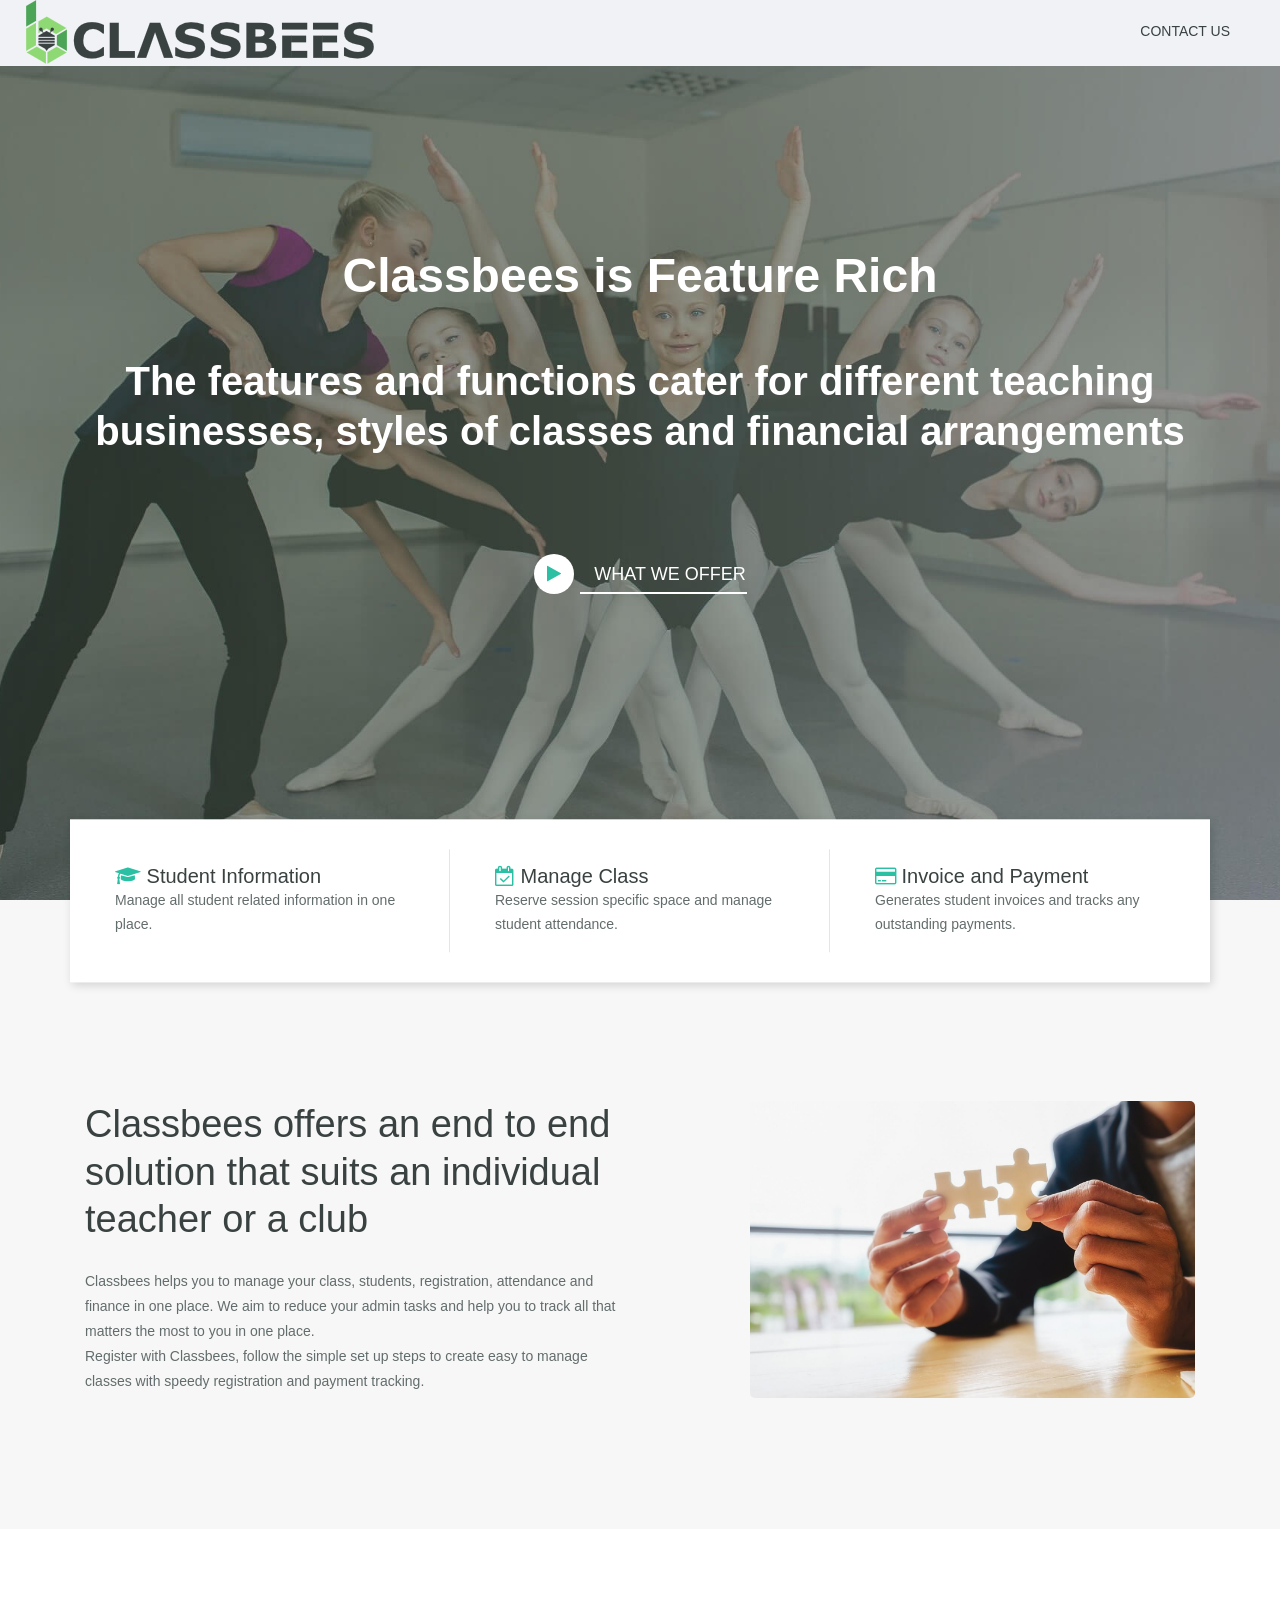
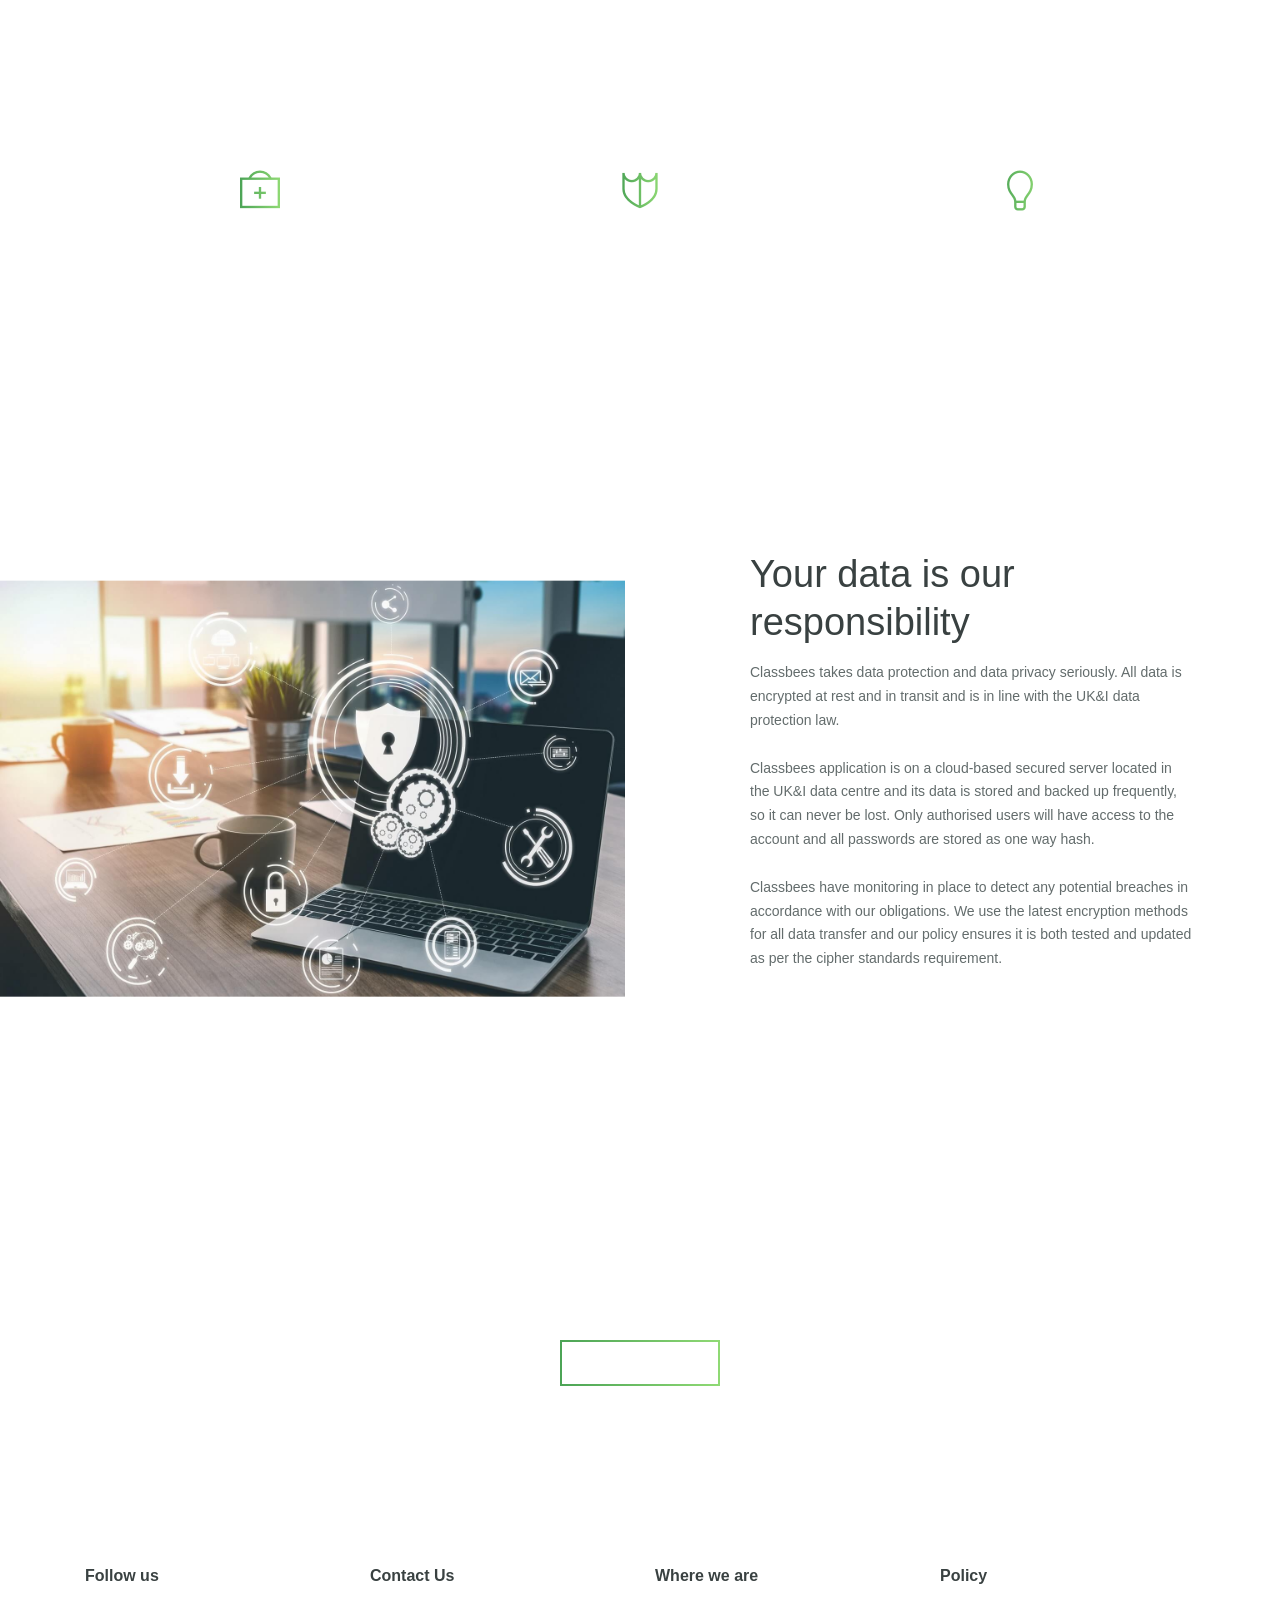
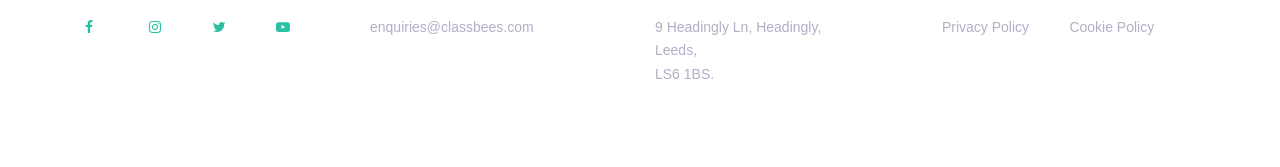
<file: index.html>
<!DOCTYPE html>
<html lang="en">

<head>
    <meta charset="UTF-8">
    <meta name="description" content="Classbees simplifies your class admin through focussing on repetitive and time consuming activities">
    <meta http-equiv="X-UA-Compatible" content="IE=edge">
    <meta name="viewport" content="width=device-width, initial-scale=1">
    <!-- The above 4 meta tags *must* come first in the head; any other head content must come *after* these tags -->

    <!-- Title -->
    <title>Classbees</title>

    <!-- Favicon -->
    <link rel="icon" href="img/core-img/favicon.ico">

    <!-- Open graph -->
    <meta property="og:title" content="Classbees">
    <meta property="og:url" content="https://www.classbees.com/" />
    <meta property="og:description" content="Classbees simplifies your class admin through focussing on repetitive and time consuming activities">
    <meta property="og:image" content="https://www.classbees.com/img/logo-alt.png">
    <meta property="og:type" content="website" />
    <meta property="og:locale" content="en_GB" />
    <meta name="twitter:card" content="summary" />
    <meta name="twitter:site" content="@classbees" />
    <meta name="twitter:title" content="Classbees">
    <meta name="twitter:description" content="Classbees is easy, feature rich, class/ club focussed and value for money.">
    <meta name="twitter:image" content="https://twitter.com/classbees/photo">   
    <meta property="fb:app_id" content="229874472315762">
    <meta name="facebook-domain-verification" content="6pvw25pmgqclvf14ustt5j292i4la3" />   

    <!-- Core Stylesheet -->
    <link href="style.css" rel="stylesheet">

    <!-- Responsive CSS -->
    <link href="css/responsive/responsive.css" rel="stylesheet">
    
    <!-- Contact Form -->
    <link rel="stylesheet" type="text/css" href="ContactFrom_v17/fonts/Linearicons-Free-v1.0.0/icon-font.min.css">
    <link rel="stylesheet" type="text/css" href="ContactFrom_v17/css/util.css">
	<link rel="stylesheet" type="text/css" href="ContactFrom_v17/css/main.css">
        
    <!-- Modal Stylesheet -->
    <link href="css/others/modal.css" rel="stylesheet">
    <link href="css/others/privacymodal.css" rel="stylesheet">
    
    <!-- CookieConsent Stylesheet -->
    <link href="css/others/cookieconsent.css" rel="stylesheet">
    <link href="css/others/fade.css" rel="stylesheet">
    
    <!-- Slideshow Stylesheet -->
    <link href="css/others/slideshow-container.css" rel="stylesheet">

    <!-- Video Overview -->
    <link href="css/others/lity.min.css" rel="stylesheet">

    <!-- Global site tag (gtag.js) - Google Analytics -->
    <script async src="https://www.googletagmanager.com/gtag/js?id=G-XPLKVFPXMN"></script>
    <script>
    window.dataLayer = window.dataLayer || [];
    function gtag(){dataLayer.push(arguments);}
    gtag('js', new Date());

    gtag('config', 'G-XPLKVFPXMN');
    </script>

</head>

<body>
    <!-- Preloader Start -->
    <div id="preloader">
        <div class="loader">
            <span class="inner1"></span>
            <span class="inner2"></span>
            <span class="inner3"></span>
        </div>
    </div>

    <!-- ***** Header Area Start ***** -->
    <header class="header_area" id="header">
        <div class="container-fluid h-100">
            <div class="row h-100">
                <div class="col-12 h-100">
                    <nav class="h-100 navbar navbar-expand-lg align-items-center">
                        <div class="navbar-brand"><img src="./img/logo-alt.png" alt="logo" class="img-responsive" /></div>
                        <button class="navbar-toggler" type="button" data-toggle="collapse" data-target="#fancyNav" aria-controls="fancyNav" aria-expanded="false" aria-label="Toggle navigation"><span class="ti-menu"></span></button>
                        <div class="collapse navbar-collapse" id="fancyNav">
                            <ul class="navbar-nav ml-auto">
                                <li class="nav-item">
                                    <a class="nav-link" href="#" id="myBtn1">Contact us</a>
                                </li>
                                    
                                <!-- The Modal -->
                                <div id="myModal" class="modal">
                                    <!-- Modal content -->
                                    <div class="modal-content">
                                        <span class="close">&times;</span>                                    
                                        <div class="contact100-more flex-col-c-m" style="background-image: url(img/bg-img/contact-1.jpg);">
                                            <span class="contact100-more-title">
                                                Contact Us
                                            </span>

                                            <div class="dis-flex size1 p-b-47">
                                                <div class="flex-col size2">
                                                    <span class="txt1 p-b-20">
                                                        Email us
                                                    </span>

                                                    <span class="txt3">
                                                        <i class="fa fa-envelope-o" aria-hidden="true"></i> enquiries@classbees.com
                                                    </span>
                                                </div>
                                            </div>
                                        </div>
                                    </div>
                                </div>

                            </ul>                            
                        </div>
                    </nav>
                </div>
            </div>
        </div>
    </header>
    <!-- ***** Header Area End ***** -->

    <!-- ***** Hero Area Start ***** -->
            <div class="fancy-hero-area bg-img bg-overlay" style="background-image: url(img/bg-img/hero-1.jpg);" id="fade">
                <div class="container h-100">
                    <div class="row h-100 align-items-center">
                        <div class="col-12">
                            <div class="fancy-hero-content text-center">
                                <h1>Classbees is Feature Rich</h1>
                                <h2>The features and functions cater for different teaching businesses, styles of classes and financial arrangements</h2>
                                    <div class="video-overview">
                                    <br><br>
                                    <a href="https://www.youtube.com/embed/gVOWiQWbhSM?&autoplay=1" data-lity><i class="fa fa-play" aria-hidden="true"></i> What we offer</a>
                                    </div>
                            </div>
                        </div>
                    </div>
                </div>
            </div>

            <div class="fancy-hero-area bg-img bg-overlay" style="background-image: url(img/bg-img/hero-2.jpg);" id="fade">
                 <div class="container h-100">
                    <div class="row h-100 align-items-center">
                        <div class="col-12">
                            <div class="fancy-hero-content text-center">
                                <h1>Classbees is Value for Money</h1>
                                <h2>Our varied subscription model provides unbelievable value</h2>
                                    <div class="video-overview">
                                    <br><br>
                                    <a href="https://www.youtube.com/embed/gVOWiQWbhSM?&autoplay=1" data-lity><i class="fa fa-play" aria-hidden="true"></i> What we offer</a>
                                    </div>
                            </div>
                        </div>
                    </div>
                </div>            
            </div>

            <div class="fancy-hero-area bg-img bg-overlay" style="background-image: url(img/bg-img/hero-3.jpg);" id="fade">
                <div class="container h-100">
                    <div class="row h-100 align-items-center">
                        <div class="col-12">
                            <div class="fancy-hero-content text-center">
                                <h1>Classbees is Class/Club Focussed</h1>
                                <h2>Our management and booking software have been tailored for classes and clubs</h2>
                                    <div class="video-overview">
                                    <br><br>
                                    <a href="https://www.youtube.com/embed/gVOWiQWbhSM?&autoplay=1" data-lity><i class="fa fa-play" aria-hidden="true"></i> What we offer</a>
                                    </div>
                            </div>
                        </div>
                    </div>
                </div>           
            </div>

            <div class="fancy-hero-area bg-img bg-overlay" style="background-image: url(img/bg-img/hero-4.jpg);" id="fade">
                <div class="container h-100">
                    <div class="row h-100 align-items-center">
                        <div class="col-12">
                            <div class="fancy-hero-content text-center">
                                <h1>Classbees is Easy</h1>
                                <h2>Simplifies your class admin through focussing on repetitive and time consuming activities</h2>
                                    <div class="video-overview">
                                    <br><br>
                                    <a href="https://www.youtube.com/embed/gVOWiQWbhSM?&autoplay=1" data-lity><i class="fa fa-play" aria-hidden="true"></i> What we offer</a>
                                    </div>
                            </div>
                        </div>
                    </div>
                </div> 
            </div>
    
        <script>
            var slideIndex = 0;
            showSlides();

            function showSlides() {
              var i;
              var slides = document.getElementsByClassName("fancy-hero-area");
              //var dots = document.getElementsByClassName("dot");
              for (i = 0; i < slides.length; i++) {
                slides[i].style.display = "none";  
              }
              slideIndex++;
              if (slideIndex > slides.length) {slideIndex = 1}    
              //for (i = 0; i < dots.length; i++) //{
                //dots[i].className = dots[i].className.replace(" active", "");
              //}
              slides[slideIndex-1].style.display = "block";  
              //dots[slideIndex-1].className += " active";
              setTimeout(showSlides, 8000); // Change image every 5 seconds
            }
        </script>
    
    <!-- ***** Hero Area End ***** -->

    <!-- ***** Top Feature Area Start ***** -->
    <div class="fancy-top-features-area bg-gray">
        <div class="container">
            <div class="row">
                <div class="col-12">
                    <div class="fancy-top-features-content">
                        <div class="row no-gutters">
                            <div class="col-12 col-md-4">
                                <div class="single-top-feature">
                                    <h5><i class="fa fa-graduation-cap" aria-hidden="true"></i> Student Information</h5>
                                    <p>Manage all student related information in one place.</p>
                                </div>
                            </div>
                            <div class="col-12 col-md-4">
                                <div class="single-top-feature">
                                    <h5><i class="fa fa-calendar-check-o" aria-hidden="true"></i> Manage Class</h5>
                                    <p>Reserve session specific space and manage student attendance. </p>
                                </div>
                            </div>
                            <div class="col-12 col-md-4">
                                <div class="single-top-feature">
                                    <h5><i class="fa fa-credit-card" aria-hidden="true"></i> Invoice and Payment</h5>
                                    <p>Generates student invoices and tracks any outstanding payments.</p>
                                </div>
                            </div>
                        </div>
                    </div>
                </div>
            </div>
        </div>
    </div>
    <!-- ***** Top Feature Area End ***** -->

    <!-- ***** About Us Area Start ***** -->
    <section class="fancy-about-us-area bg-gray">
        <div class="container">
            <div class="row">
                <div class="col-12 col-lg-6">
                    <div class="about-us-text">
                        <h2>Classbees offers an end to end solution that suits an individual teacher or a club</h2>
                        <p>Classbees helps you to manage your class, students, registration, attendance and finance in one place. We aim to reduce your admin tasks and help you to track all that matters the most to you in one place.</p>
                        <p>Register with Classbees, follow the simple set up steps to create easy to manage classes with speedy registration and payment tracking.</p>
                    </div>
                </div>

                <div class="col-12 col-lg-6 col-xl-5 ml-xl-auto">
                    <div class="about-us-thumb wow fadeInUp" data-wow-delay="0.5s">
                        <img src="img/bg-img/about-1.jpg" alt="">
                    </div>
                </div>
            </div>
        </div>
    </section>
    <!-- ***** About Us Area End ***** -->

    <!-- ***** Service Area Start ***** -->
    <section class="fancy-services-area bg-img bg-overlay section-padding-100-70" style="background-image: url(img/bg-img/hero-5.jpg)">
        <div class="container">
            <div class="row">
                <div class="col-12">
                    <div class="section-heading heading-white text-center">
                        <h2>Our Services</h2>
                        <p>Classbees will offer the best advice to set up your class and will provide specialised support service at all times</p>
                    </div>
                </div>
            </div>

            <div class="row">
                <!-- Single Service -->
                <div class="col-12 col-md-4">
                    <div class="single-service-area text-center wow fadeInUp" data-wow-delay="0.5s">
                        <i class="ti-support"></i>
                        <h5>Support</h5>
                        <p>Our dynamic and dedicated team are here to help if you need it.</p>
                    </div>
                </div>
                <!-- Single Service -->
                <div class="col-12 col-md-4">
                    <div class="single-service-area text-center wow fadeInUp" data-wow-delay="1s">
                        <i class="ti-shield"></i>
                        <h5>Secure Data</h5>
                        <p>Security of your data is paramount and it is managed in accordance with current UK regulatory requirements.</p>
                    </div>
                </div>
                <!-- Single Service -->
                <div class="col-12 col-md-4">
                    <div class="single-service-area text-center wow fadeInUp" data-wow-delay="1.5s">
                        <i class="ti-light-bulb"></i>
                        <h5>Functionality</h5>
                        <p>Classbees offers seamless functionality, bringing together class set up, student registration and managing finance.</p>
                    </div>
                </div>
            </div>
        </div>
    </section>
    <!-- ***** Service Area End ***** -->
    
    <!-- ***** Skills Area Start ***** -->
    <section class="fancy-skills-area section-padding-200">
        <!-- Side Thumb -->
        <div class="skills-side-thumb">
            <img src="img/bg-img/about-2.jpg" alt="">
        </div>
        <!-- Skills Content -->
        <div class="container">
            <div class="row">
                <div class="col-12 col-md-6 col-xl-5 ml-auto">
                    <div class="section-heading">
                        <h2>Your data is our responsibility</h2>
                        <p>Classbees takes data protection and data privacy seriously. All data is encrypted at rest and in transit and is in line with the UK&I data protection law.</p>
                        <br>
                        <p>Classbees application is on a cloud-based secured server located in the UK&I data centre and its data is stored and backed up frequently, so it can never be lost. Only authorised users will have access to the account and all passwords are stored as one way hash.</p> 
                        <br>
                        <p>Classbees have monitoring in place to detect any potential breaches in accordance with our obligations. We use the latest encryption methods for all data transfer and our policy ensures it is both tested and updated as per the cipher standards requirement. </p>
                    </div>
                    <!--<a href="#Contactdetails" class="btn fancy-btn fancy-dark">Contact to Sign up</a>-->
                </div>
            </div>
        </div>
    </section>
    <!-- ***** Skills Area End ***** -->

    <!-- ***** CTA Area Start ***** -->
    <section class="fancy-cta-area bg-img bg-overlay section-padding-100" style="background-image: url(img/bg-img/hero-6.jpg)">
        <div class="container">
            <div class="row">
                <div class="col-12">
                    <div class="cta-content text-center">
                        <h2>Want to get in touch?</h2>
                        <p>We offer a plan that suits your need. For any further information, contact us either by phone or email.</p>
                        <button type="button" class="fancy-btn">Contact Us</button>
                        <div class="contactcontent">
                          <br>
                          <h3><i class="fa fa-envelope-o" aria-hidden="true"></i> enquiries@classbees.com</h3>
                        </div> 
                    </div>
                </div>
            </div>
        </div>
    </section>
    <!-- ***** CTA Area End ***** -->
        
    <!-- ***** Footer Area Start ***** -->
    <footer class="fancy-footer-area fancy-bg-dark">
        <div class="footer-content section-padding-80-50">
            <div class="container">
                <div class="row">
                    
                    <!-- Footer Widget -->
                    <div class="col-12 col-sm-6 col-lg-3">
                        <div class="single-footer-widget ">
                            <h6>Follow us</h6>
                            <div class="footer-social-widegt d-flex align-items-center">
                                <a href="https://www.facebook.com/classbees" target="_blank" rel="noopener noreferrer"><i class="fa fa-facebook" aria-hidden="true"></i></a>
                                <a href="https://www.instagram.com/classbees" target="_blank" rel="noopener noreferrer"><i class="fa fa-instagram" aria-hidden="true"></i></a>
                            <a href="https://twitter.com/classbees" target="_blank" rel="noopener noreferrer"><i class="fa fa-twitter" aria-hidden="true"></i></a>
                            <a href="https://www.youtube.com/channel/UCtkvJCiySvFSqoy_2-nIowg" target="_blank" rel="noopener noreferrer"><i class="fa fa-youtube-play" aria-hidden="true"></i></a>
                            </div>
                        </div>
                    </div>
                    
                    <!-- Footer Widget -->
                    <div class="col-12 col-sm-6 col-lg-3">
                        <div class="single-footer-widget">
                            <h6>Contact Us</h6>
                            <p>enquiries@classbees.com</p>
                        </div>
                    </div>
                    
                    <!-- Footer Widget -->
                    <div class="col-12 col-sm-6 col-lg-3" id="Contactdetails">
                        <div class="single-footer-widget">
                            <h6>Where we are</h6>
                            <p>9 Headingly Ln, Headingly, <br>Leeds, <br>LS6 1BS.</p>
                        </div>
                    </div>

                    <!-- Footer Widget -->
                    <div class="col-12 col-sm-6 col-lg-3">
                        <div class="single-footer-widget">
                            <h6>Policy</h6>
                            <nav>
                                <ul>
                                    <li><a href="#" id="myPrivacyBtn"><i class="fa fa-angle-double-right" aria-hidden="true"></i> Privacy Policy</a></li>
                                    
                                    <!-- The Modal -->
                                    <div id="myPrivacyModal" class="policymodal">
                                        <!-- Modal content -->
                                        <div class="modal-policycontent">
                                            <span class="privacyclose">&times;</span>
                                                                               
                                            <div class="contact100-more flex-col-c-m" style="background-image: url('ContactFrom_v17/images/bg-05.jpg');">
                                            <div class="contact100-more-policytitle">
                                                
                                                    <p><img src="./img/logo-alt.png" alt="logo"></p>                                                            
                                                    <br>                                                           
                                                    <h1>Classbees PRIVACY POLICY</h1>
                                                    <br>
                                                    <ol>                                               
                                                    <h2>1.	WHO WE ARE?</h2>
                                                    <h2>1.1	This privacy policy belongs to Sterling Software Limited company also trading as which Classbees. The controller of this privacy policy hence will be the Sterling Software Limited. Sterling Software Limited is registered at 9 Headingly Ln, Headingly, Leeds, United Kingdom, LS6 1BS.</h2>
                                                    <h2>1.2	We have a data protection officer who is accountable for all our issues relating to the protection of personal data. The data protection officer can be contacted at the below:</h2>
                                                        <br>
                                                        <h3>The Data Protection Officer,<br>
                                                        Sterling Software Limited,<br>
                                                        9 Headingly Ln, Headingly, Leeds,<br>
                                                        United Kingdom, LS6 1BS</h3>
                                                    <br>

                                                    <h2>2.	WHO DOES THIS PRIVACY POLICY APPLY TO?</h2>
                                                    <h2>2.1	This privacy policy applies to:</h2>

                                                        <h3>(a) Customers.</h3>
                                                        <h3>(b) Prospective customers.</h3>
                                                        <h3>(c) Individuals that use our websites.</h3>
                                                        <h3>(d) Former customers.</h3>
                                                        <h3>(e) Nominated users or individuals acting under a power of attorney.</h3>
                                                        <h3>(f) Shareholders.</h3>

                                                    <h2>2.2	Our services include children's data, unless we expressly state otherwise, we collect and/or process personal data relating to children, or anyone aged under 18 years.</h2>
                                                    <h2>2.3	It is important that the personal data we hold about you is accurate and current. It is your responsibility to keep us up to date if you make any changes to your personal data either through updating your details within the Classbees portal or contacting us here.</h2>
                                                    <br>

                                                    <h2>3.	WHAT INFORMATION DO WE COLLECT?</h2>
                                                    <h2>3.1	Personal data is any information that can identify a natural person. We may collect, use, store and transfer different categories of personal data to enable us to deliver our services, this may include:</h2>

                                                        <h3>(a) Data about your Identity including first name, last name, title, month and year of birth and gender.</h3>
                                                        <h3>(b) Data about your contact details including service address, correspondence/billing address, email address, landline telephone number and mobile phone number.</h3>
                                                        <h3>(c) Financial data including your financial contact.</h3>
                                                        <h3>(d) Data relating to a transaction including details about the amount of payments to and from related parties and about the services that you have purchased from us.</h3>
                                                        <h3>(e) Technical data including IP address, your login data, browser type and version, time zone and location, browser plug-in types and versions, operating system and platform, and other information on the devices you use to access our services.</h3>
                                                        <h3>(f) Data about your Classbees profile including your Account username and password, your preferences, feedback and survey responses.</h3>
                                                        <h3>(g) Data about your usage of our product services including the amount of time you spend on the Classbees portal and the data insight.</h3>
                                                        <h3>(h) Data relating to your marketing and communications choices including what method you would like to receive marketing and how frequently.</h3>
                                                        <h3>(i) Special categories of personal data including information about your health that we may need to know to provide you with the best service for you or a child.</h3>       

                                                    <h2>3.2	We may also collect and use non-personal data such as statistical or demographic data. This data may be derived from your personal data but is not considered personal data as this data cannot identify you.</h2>
                                                    <br>

                                                    <h2>4. HOW DO WE COLLECT INFORMATION?</h2>
                                                    <h2>4.1	Information you give us</h2>

                                                        <h3>(a) When you subscribe to our services, we will need certain information to process your order.</h3>
                                                        <h3>(b) When you contact us to discuss your services, we may ask for certain information to be able to confirm your identity, check our records and answer your questions quickly and accurately.</h3>
                                                        <h3>(c) If you take part in any trials, complete any survey or enter any competitions we may ask for information about you, which we will make clear to you at the time and for the purpose we will be using this information.</h3>
                                                    <h2>4.2	Information we automatically collect</h2>
                                                    <h2>We will automatically collect information:</h2>
                                                        <h3>(a) when you use our services.</h3>
                                                        <h3>(b) when you visit our websites or use our applications, we may collect and process  information about your usage of these by using "cookies".</h3>
                                                        <h3>(c) when you download or use applications created by us and, where applicable, have requested or consented to location services, we may receive information about your location and your device, including a unique identifier for your device. We may use this information to provide you with location-based services, such as search results, and other personalised content. Most mobile devices allow you to turn off location services. Our application does not collect precise information about the location of your device.</h3>
                                                    <h2>4.3	Information we receive from other sources</h2>
                                                    <h2>We may receive personal data about you from third parties and other entities, publicly available sources in the following categories:</h2>
                                                        <h3>(a) companies contracted by us to help us provide services to you.</h3>
                                                        <h3>(b) marketing or market research organisations.</h3>
                                                        <h3>(c) credit reference agencies or fraud prevention agencies.</h3>
                                                    <br>

                                                    <h2>5.	HOW DO WE USE INFORMATION?</h2>
                                                    <h2>5.1	The information we collect and receive helps us to better understand what you need from us and to improve the provision of our services to you.</h2>
                                                    <h2>5.2	We use the information collected for example to:</h2>
                                                        <h3>(a)	verify your identity when you use our services or contact us.</h3>
                                                        <h3>(b)	process your enquiries or subscription, for example when assessing a subscription requirement, we may use automated decision-making systems.</h3>
                                                        <h3>(c)	monitor, record, store and use any telephone, e-mail, or other electronic communications with you for audit, compliance, and training purposes, so that we can check any instructions given to us and to improve the quality of our customer service, and to meet our legal and regulatory obligations.</h3>
                                                        <h3>(d)	where you have agreed, provide you with information about other Classbees services, features or offers which you may be interested in.</h3>
                                                        <h3>(e)	to tell you about changes to our websites, services or terms and conditions.</h3>
                                                        <h3>(f)	carry out any personal data and/or marketing analysis, profiling or create statistical or testing information to help us personalise the services we offer you and to understand our users/customers better, understand what our users/customers want and how they use our services.</h3>
                                                        <h3>(g)	recover any outstanding balance you may owe to us for using our services.</h3>
                                                        <h3>(h)	analyse our services with the aim of improving them.</h3>
                                                        <h3>(i)	prevent or detect a crime, fraud, or misuse of, or damage to our network, and to investigate where we believe any of these have occurred.</h3>
                                                    <h2>5.3	Your data may also be used for other purposes for which you give your specific permission or, in very limited circumstances, when required by law.</h2>
                                                    <h2>5.4	We may supplement the information directly collected by us with data from third parties (for example socio-demographic data) to further improve our data quality as well as the services we offer customers.</h2>
                                                    <br>

                                                    <h2>6.	WHEN WILL WE SHARE YOUR DATA WITH OTHERS?</h2>
                                                    <h2>6.1	We may need to share your information with organisations outside Classbees e.g., to help us provide our services to you.</h2>
                                                    <h2>6.2	The categories of non-Sterling Software Limited organisations we would share your details with are:</h2>
                                                        <h3>(a) Third party suppliers who help Classbees to perform our services.</h3>
                                                        <h3>(b) Professional advisors.</h3>
                                                        <h3>(c) Law enforcement agencies.</h3>
                                                        <h3>(d) Other companies as part of the process of selling one or more of our businesses or part of those businesses.</h3>
                                                        <h3>(e) Regulators (such as the ICO).</h3>
                                                    <h2>6.3	Where we share your information with third parties, they are required to follow our express instructions in respect of the use of your personal information and they must comply with all applicable UK data protection laws to protect your information and keep it secure.</h2>
                                                    <br>

                                                    <h2>7.	PROTECTING INFORMATION</h2>
                                                    <h2>7.1	We take protecting your data seriously and will do our utmost to employ appropriate organisational and technical security measures to protect you against unauthorised disclosure or processing.</h2>
                                                    <h2>7.2	Unfortunately, we cannot guarantee the security of transmitting information via the internet. We have tried to create a secure and reliable website and application for our users in line with industry standards. However, we have no responsibility or liability for the security of personal information transmitted via the internet.</h2>
                                                    <br>

                                                    <h2>8.	WHY DO WE PROCESS YOUR DATA?</h2>
                                                    <h2>8.1	We process each type of personal data for one the following reasons:</h2>
                                                        <h3>(a) We need to process the data under our contract with you for our services.</h3>
                                                        <h3>(b) We have a legitimate interest as a business in processing your data.</h3>
                                                        <h3>(c) We have a legal obligation to process the data. or</h3>
                                                        <h3>(d) We have your consent (which you can withdraw at any time).</h3>
                                                    <h2>8.2	If you don't provide us with the data, we need then we may not be able to perform our contract with you and may need to terminate the contract. If this happens, we will notify you as set out in our Terms and Conditions.</h2>
                                                    <br>

                                                    <h2>9.	TRANSFERS OF DATA OUTSIDE OF THE UNITED KINGDOM</h2>
                                                    <h2>9.1	Our database which holds the data is managed by third parties may be outside of the United Kingdom. However, we have a contract in place to ensure that your information is adequately protected, and we will remain bound by our obligations under applicable UK data protection laws even when your personal information is processed outside of the UK. The sorts of measures we use to protect your data in this instance are security reviews of the organisations, contractual model clauses approved for use by the European Commission or other approved transfer mechanisms.</h2>
                                                    <br>

                                                    <h2>10.	HOW LONG DO WE HOLD YOUR INFORMATION FOR?</h2>
                                                    <h2>10.1 Unless there is a specific regulatory or legal requirement for us to keep your information longer, we will keep your information for a year long as it is necessary for the purpose for which it was collected.</h2>
                                                    <h2>10.2 To determine the appropriate retention period for personal data, we consider the amount, nature, and sensitivity of the personal data, the potential risk of harm from unauthorized use or disclosure of your personal data, the purposes for which we process your personal data and whether we can achieve those purposes through other means, and the applicable legal requirements.</h2>
                                                    <br>

                                                    <h2>11.	YOUR RIGHTS</h2>
                                                    <h2>11.1 As a data subject you have several personal rights under data protection laws in relation to your personal data. These are:</h2>
                                                        <h3>(a) Subject access requests - You have a right to access personal data that we hold as a data controller.</h3>
                                                        <h3>(b) Right to be forgotten - In certain circumstances you have a right to request that your personal data be erased from the systems within our control.</h3>
                                                        <h3>(c) Rectification - You have a right to correct your personal data that we hold as a data controller.</h3>
                                                        <h3>(d) Withdraw consent - Where we have offered you the right to consent to giving us your data, for instance with your marketing preferences, you have the right to withdraw your consent at any time.</h3>
                                                        <h3>(e) Objection and restriction of processing - In certain circumstances, you have a right to object to or request we restrict our processing of your personal data.</h3>
                                                        <h3>(f) Right to port - You have a right to receive certain information about you in a machine-readable format.</h3>
                                                    <h2>11.2 If you would like more information about these rights or how to apply them, please go to our help page.</h2>
                                                    <br>

                                                    <h2>12.	COMPLAINTS</h2>
                                                    <h2>12.1 If you would like to make a complaint about our use of the personal data you should contact our Data Protection Officer at the details above. If we have not resolved your complaint you can contact the UK data protection regulator, the Information Commissioner's Office (ICO) at <a href="www.ico.org.uk">www.ico.org.uk</a>. We would, however, appreciate the chance to deal with your concerns before you approach the ICO, so please contact us in the first instance.</h2>
                                                    <br>

                                                    <h2>13.	CHANGES TO THIS PRIVACY POLICY</h2>
                                                    <h2>We may update this privacy policy from time to time. The revised policy will be posted to this page. This policy was last updated 11th August 2021.</h2>
                                                    </ol>    
                                                </div>                                                          
                                            </div>
                                        </div>
                                    </div>                                                                                                      
                                                                      
                                    <li><a href="#" id="myCookieBtn"><i class="fa fa-angle-double-right" aria-hidden="true"></i> Cookie Policy</a></li>
                                                                    
                                                <!-- The Modal -->
                                                <div id="myCookieModal" class="policymodal">
                                                    <!-- Modal content -->
                                                    <div class="modal-policycontent">
                                                        <span class="cookieclose">&times;</span>
                                                        <div class="contact100-more flex-col-c-m" style="background-image: url('ContactFrom_v17/images/bg-05.jpg');">
                                                        <div class="contact100-more-policytitle">
                                                                <p><img src="./img/logo-alt.png" alt="logo"></p>                                                            
                                                                <br>                                                           
                                                                <h1>Classbees COOKIE POLICY</h1>
                                                                <br>
                                                                <h2>What are cookies?</h2>
                                                                <p>Cookies are used by websites to help them run smoothly and ensure certain features work properly.  At Classbees we use cookies to remember your preferences you have made on our site.</p><br>
                                                                <p>Cookies cannot harm or scan your computer for private information stored on your hard drive.
                                                                When you visit a Classbees website, cookies will automatically be placed on your computer, tablet, or mobile web browser. You can choose to disable or manage cookies anytime through your browser settings, however if you do some features on the site may not work properly.</p>
                                                                <br>
                                                                <h2>Types of cookies</h2>
                                                                <h2>1. Temporary Cookies</h2>
                                                                <p>Temporary cookies are sometimes called "session cookies" and are only stored on your computer until you close your browser. They help us to remember things you have selected on previous pages, so you do not have to re-enter information.<p><br>
                                                                <h2>2. Persistent Cookies</h2>
                                                                <p>These are stored on your browser for a fixed period (for example, 30 days), after which they are deleted.  These cookies can help us remember preferences you may have made when returning to our website.</p>
                                                                <br>
                                                                <h2>Categories of cookie</h2>
                                                                <p>The cookies on our site have lots of different uses and can be categorised as; essential, functional, or targeted.<p><br>
                                                                <h2>1. Essential cookies</h2>
                                                                <p>Essential cookies are sometimes called &quot;strictly necessary&quot; as without them we cannot provide many services that you need on our site. For example, essential cookies help keep you securely logged in between pages on Classbees and remember your plan/pricing as you move around the website.</p><br>
                                                                <h2>2. Functional cookies</h2>
                                                                <p>Functional cookies allow us to remember any preferences you have made, and we use them to improve your online experience. For example, functional cookies will store your Classbees email address and username, so you do not have to re-type them every time you visit the site.</p><br>
                                                                <h2>3. Targeted cookies</h2>
                                                                <p>Targeted cookies are used by advertisers on our website to display more relevant adverts to you. These cookies track your browser as you visit different websites and are sometimes called "behavioural cookies".</p>
                                                                <br>
                                                                <p>These cookies are often linked to an advertising network that collects and shares this information with multiple advertisers.</p>
                                                                <p>You can choose to manage these cookies through your browser settings, but you may find it more effective to use the advertising network's own opt out tool.</p>
                                                                <br>
                                                                <h2>Cookie Policy</h2>
                                                                <p>To ensure all features on our website work properly, your computer, tablet or mobile needs to accept cookies. Our cookies do not store your personal information but provide us with anonymous information about use of the website and help us recognise you so we can offer you services more relevant to you.</p><br>
                                                                <p>Cookies will automatically be placed on your computer, tablet, or mobile web browser when you visit our Classbees site, and your use of our website services signifies your consent to our policy.</p><br>
                                                                <p>We also work with select partners that provide content for our website who will have their own cookie policies. You can choose to manage or disable cookies anytime through your browser settings, but if you do some parts of the site may not work properly.</p><br>
                                                                <h2>Manage Cookies</h2>
                                                                <p>You can choose to manage or disable cookies anytime through your browser settings, however, if you do some parts of our site may not work properly.</p><br>
                                                                <p>We currently use the below listed <strong>Analytics and customisation cookies:</strong></p>
                                                                <p>These cookies collect information that is used either in aggregate form to help us understand how our Websites are being used or how effective our marketing campaigns are, or to help us customise our Websites for you.</p><br>
                                                                <hr>
                                                                <p>Name:_gid<br>
                                                                Purpose:Keeps an entry of unique ID which is then used to come up with statistical data on website usage by visitors. It is a HTTP cookie type and expires after a browsing session.<br>
                                                                Provider: *.classbees.com<br>
                                                                Service:Google Analytics View Service Privacy Policy<br>
                                                                Country:United Kingdom<br>
                                                                Type:http_cookie</p>
                                                                <hr>
                                                                <p>Name:_ga<br>
                                                                Purpose:It records a particular ID used to come up with data about website usage by the user. It is a HTTP cookie that expires after 2 years.<br>
                                                                Provider: *.classbees.com<br>
                                                                Service:Google Analytics View Service Privacy Policy<br>
                                                                Country:United Kingdom<br>
                                                                Type:http_cookie</p>
                                                                <hr>
                                                                <p>Name:_gat<br>
                                                                Purpose:Enables Google Analytics regulate the rate of requesting. It is a HTTP cookie type that lasts for a session.<br>
                                                                Provider: *.classbees.com<br>
                                                                Service:Google Analytics View Service Privacy Policy<br>
                                                                Country:United Kingdom<br>
                                                                Type:http_cookie</p>
                                                                <hr><br>
                                                                <h2>Further information and advice</h2>
                                                                <p>Consumer information surrounding the use of cookies - <a href="http://www.allaboutcookies.org/">All About Cookies</a> </p>
                                                                <p>Information on how behavioural advertising works and general cookie advice - <a href="http://www.youronlinechoices.com/uk/">Your Online choices</a> </p>
                                                                <p>Quick answers to many of your most popular cookie questions - <a href="http://www.microsoft.com/info/cookies.mspx">Microsoft Cookies Guide</a></p>
                                                                <p>General Data Protection Regulation (UK GDPR) - <a href="https://ico.org.uk/for-organisations/guide-to-data-protection/guide-to-the-general-data-protection-regulation-gdpr/">GDPR</a></p>
                                                                <p>Independent UK authority guidelines and data privacy advice - <a href="http://ico.org.uk/">The Information Commissioner's Office</a></p>
                                                                <p>Tool to make opting out of behavioural targeted ads easy - <a href="http://www.networkadvertising.org/managing/opt_out.asp">Network Advertising Initiative Website</a></p>
                                                            </div>                                                          
                                                        </div>
                                                    </div>
                                                </div>
                                </ul>
                            </nav>
                        </div>
                    </div>
                    
                   
                </div>
            </div>
        </div>
            
    </footer>
    <!-- ***** Footer Area End ***** -->
    
    <!-- Cookie Policy -->
    <div id="cookieConsent">
        <div id="closeCookieConsent">x</div>
        This website uses cookies to deliver better experience.These cookies are used to collect information about how you interact with our website and allow us to remember you. To find out more about the cookies we use, see our  
        <a href="ClassbeesCookiePolicy.html" target="_blank" rel="noopener noreferrer">Cookie Policy</a>
        <a class="cookieConsentOK">Agree</a>
    </div>
    <!-- ***** Cookie Policy End ***** -->

    <!-- jQuery-2.2.4 js -->
    <script src="js/jquery/jquery-2.2.4.min.js"></script>
    <!-- Popper js -->
    <script src="js/bootstrap/popper.min.js"></script>
    <!-- Bootstrap-4 js -->
    <script src="js/bootstrap/bootstrap.min.js"></script>
    <!-- All Plugins js -->
    <script src="js/others/plugins.js"></script>
    <!-- Active JS -->
    <script src="js/active.js"></script>
    <!-- Contact Us Cookie Policy and Privacy modal JS -->
    <script src="js/jquery/privacymodal.js"></script>
    <!-- Video JS -->
    <script src="js/lity.min.js"></script>
</body>
</file>
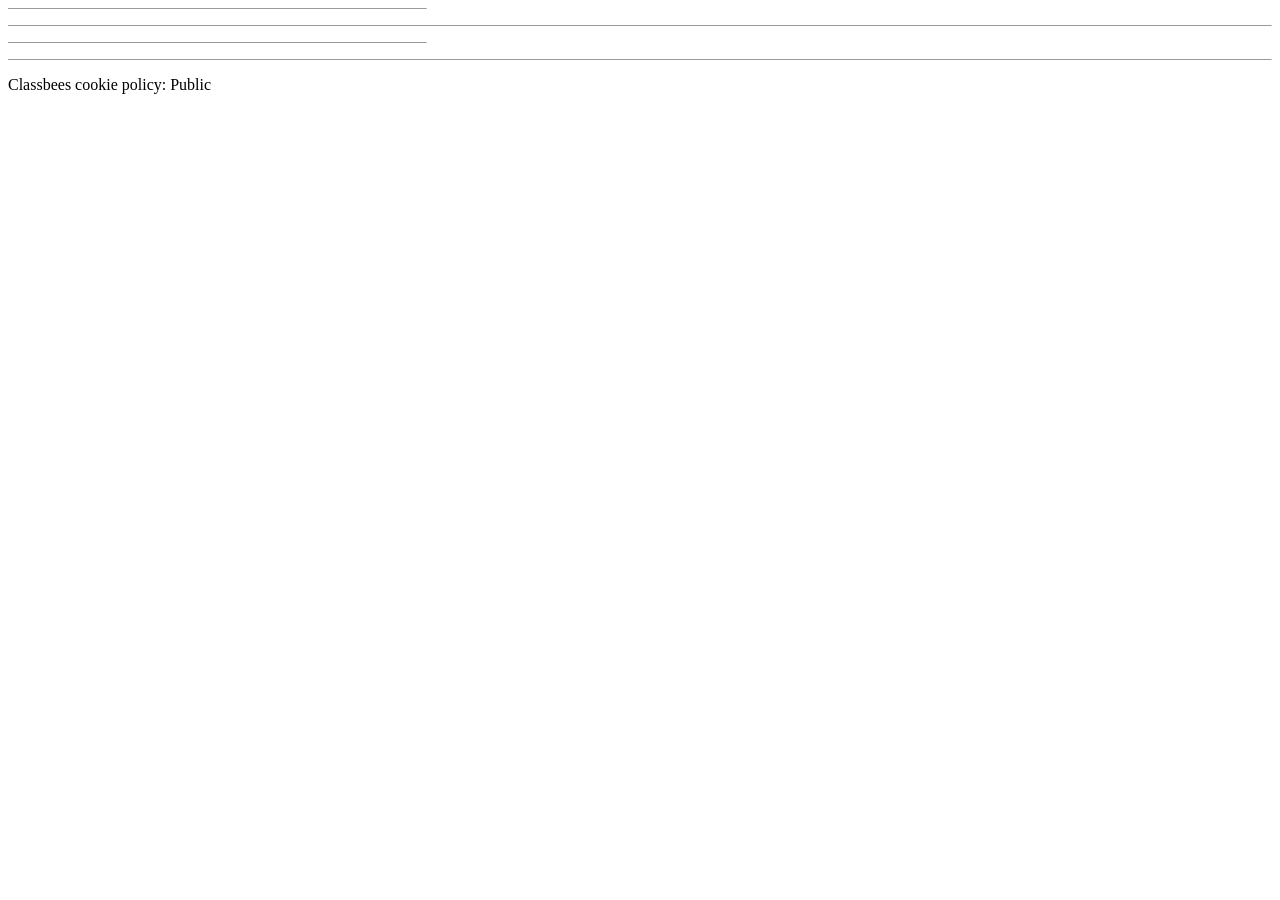
<file: ClassbeesCookiePolicy_files/header.html>
<html xmlns:v="urn:schemas-microsoft-com:vml"
xmlns:o="urn:schemas-microsoft-com:office:office"
xmlns:w="urn:schemas-microsoft-com:office:word"
xmlns:m="http://schemas.microsoft.com/office/2004/12/omml"
xmlns="http://www.w3.org/TR/REC-html40">

<head>
<meta http-equiv=Content-Type content="text/html; charset=windows-1252">
<meta name=ProgId content=Word.Document>
<meta name=Generator content="Microsoft Word 15">
<meta name=Originator content="Microsoft Word 15">
<link id=Main-File rel=Main-File href="../ClassbeesCookiePolicy.html">
<!--[if gte mso 9]><xml>
 <o:shapedefaults v:ext="edit" spidmax="2050"/>
</xml><![endif]--><!--[if gte mso 9]><xml>
 <o:shapelayout v:ext="edit">
  <o:idmap v:ext="edit" data="2"/>
 </o:shapelayout></xml><![endif]-->
</head>

<body lang=EN-GB link=blue vlink="#954F72">

<div style='mso-element:footnote-separator' id=fs>

<p class=MsoNormal style='margin-bottom:0cm;line-height:normal'><span
style='mso-special-character:footnote-separator'><![if !supportFootnotes]>

<hr align=left size=1 width="33%">

<![endif]></span></p>

</div>

<div style='mso-element:footnote-continuation-separator' id=fcs>

<p class=MsoNormal style='margin-bottom:0cm;line-height:normal'><span
style='mso-special-character:footnote-continuation-separator'><![if !supportFootnotes]>

<hr align=left size=1>

<![endif]></span></p>

</div>

<div style='mso-element:endnote-separator' id=es>

<p class=MsoNormal style='margin-bottom:0cm;line-height:normal'><span
style='mso-special-character:footnote-separator'><![if !supportFootnotes]>

<hr align=left size=1 width="33%">

<![endif]></span></p>

</div>

<div style='mso-element:endnote-continuation-separator' id=ecs>

<p class=MsoNormal style='margin-bottom:0cm;line-height:normal'><span
style='mso-special-character:footnote-continuation-separator'><![if !supportFootnotes]>

<hr align=left size=1>

<![endif]></span></p>

</div>

<div style='mso-element:header' id=h1>

<p class=MsoHeader><span style='mso-no-proof:yes'><!--[if gte vml 1]><v:shapetype
 id="_x0000_t75" coordsize="21600,21600" o:spt="75" o:preferrelative="t"
 path="m@4@5l@4@11@9@11@9@5xe" filled="f" stroked="f">
 <v:stroke joinstyle="miter"/>
 <v:formulas>
  <v:f eqn="if lineDrawn pixelLineWidth 0"/>
  <v:f eqn="sum @0 1 0"/>
  <v:f eqn="sum 0 0 @1"/>
  <v:f eqn="prod @2 1 2"/>
  <v:f eqn="prod @3 21600 pixelWidth"/>
  <v:f eqn="prod @3 21600 pixelHeight"/>
  <v:f eqn="sum @0 0 1"/>
  <v:f eqn="prod @6 1 2"/>
  <v:f eqn="prod @7 21600 pixelWidth"/>
  <v:f eqn="sum @8 21600 0"/>
  <v:f eqn="prod @7 21600 pixelHeight"/>
  <v:f eqn="sum @10 21600 0"/>
 </v:formulas>
 <v:path o:extrusionok="f" gradientshapeok="t" o:connecttype="rect"/>
 <o:lock v:ext="edit" aspectratio="t"/>
</v:shapetype><v:shape id="Picture_x0020_1" o:spid="_x0000_s2049" type="#_x0000_t75"
 style='position:absolute;margin-left:-66.75pt;margin-top:5.35pt;width:264.75pt;
 height:48.8pt;z-index:251659264;visibility:visible;mso-wrap-style:square;
 mso-wrap-distance-left:9pt;mso-wrap-distance-top:0;mso-wrap-distance-right:9pt;
 mso-wrap-distance-bottom:0;mso-position-horizontal:absolute;
 mso-position-horizontal-relative:text;mso-position-vertical:absolute;
 mso-position-vertical-relative:page'>
 <v:imagedata src="image003.png" o:title=""/>
 <w:wrap type="topAndBottom" anchory="page"/>
</v:shape><![endif]--></span></p>

</div>

<div style='mso-element:footer' id=f1>

<p class=MsoFooter>Classbees cookie policy: Public</p>

</div>

</body>

</html>
</file>
<file: css/responsive/responsive.css>
@media (min-width: 992px) and (max-width: 1199px) {
    .navbar-expand-lg .navbar-nav .nav-link {
        padding-right: 15px;
        padding-left: 15px;
    }
    .testimonials-slides .owl-prev {
        left: -3%;
    }

    .testimonials-slides .owl-next {
        right: -3%;
    }
    .fancy-skills-area {
        padding: 100px;
    }
    .breadcumb-content h2 {
        font-size: 40px;
    }
}

@media (min-width: 768px) and (max-width: 991px) {
    .header_area {
        height: 70px;
        padding: 0 30px;
    }
    .navbar-toggler {
        border: 2px solid #4CA456;
        margin: 18px 0;
    }
    .navbar-toggler span {
        color: #4CA456;
    }
    #fancyNav {
        background: #4CA456;
        background: -webkit-linear-gradient(to right, #4CA456, #8FD974);
        background: -webkit-linear-gradient(left, #4CA456, #8FD974);
        background: linear-gradient(to right, #4CA456, #8FD974);
        padding: 15px;
        border-radius: 0 0 3px 3px;
        margin-top: -2px;
    }
    .fancy-search-and-shop-area {
        margin-left: 30px;
        margin-top: 15px;
    }
    .fancy-search-form {
        height: 70px;
        padding: 0 30px;
    }
    .fancy-search-form form input {
        font-size: 30px;
    }
    .search-close-btn {
        top: 4px;
    }
    .fancy-hero-content h2 {
        font-size: 36px;
    }
    .fancy-hero-area {
        height: 800px;
    }
    .about-us-thumb {
        margin-top: 50px;
    }
    .fancy-skills-area {
        padding: 100px 0;
    }
    .section-heading h2 {
        font-size: 30px;
    }
    .testimonials-slides .owl-prev {
        left: -2%;
    }
    .testimonials-slides .owl-next {
        right: -2%;
    }
    .footer-nav ul li a {
        padding: 0 5px;
    }
    .breadcumb-content h2 {
        font-size: 36px;
    }
    .blog-sidebar {
        margin-top: 100px;
    }
}

@media (min-width: 320px) and (max-width: 767px) {
    .header_area {
        height: 70px;
        padding: 0 15px;
    }
    .navbar-toggler {
        border: 2px solid #4CA456;
        margin: 18px 0;
    }
    .navbar-toggler span {
        color: #4CA456;
    }
    #fancyNav {
        background: #4CA456;
        background: -webkit-linear-gradient(to right, #4CA456, #8FD974);
        background: -webkit-linear-gradient(left, #4CA456, #8FD974);
        background: linear-gradient(to right, #4CA456, #8FD974);
        padding: 15px 0;
        border-radius: 0 0 3px 3px;
        margin-top: -2px;
    }
    .fancy-search-and-shop-area {
        margin-left: 30px;
        margin-top: 15px;
    }
    .fancy-search-form {
        height: 70px;
        padding: 0 30px;
    }
    .fancy-search-form form input {
        font-size: 30px;
    }
    .search-close-btn {
        top: 4px;
    }
    .fancy-hero-content h2 {
        font-size: 24px;
        margin-bottom: 30px;
    }
    .video-overview > a {
        margin-bottom: 30px;
    }
    .single-top-feature {
        padding: 15px;
    }
    .fancy-btn {
        width: 140px;
    }
    .fancy-top-features-content {
        position: relative;
        bottom: -100px;
        -webkit-transform: translateY(0%);
                transform: translateY(0%);
    }
    .about-us-text > h2 {
        font-size: 24px;
    }
    .about-us-thumb {
        margin-top: 50px;
    }
    .fancy-hero-area {
        height: 600px;
    }
    .fancy-skills-area {
        padding: 100px 0;
    }
    .skills-side-thumb {
        position: relative;
        width: calc(100% - 15px);
        -webkit-transform: translateY(0%);
                transform: translateY(0%);
        margin-bottom: 50px;
    }
    .footer-copywrite-area {
        height: 100px;
    }
    .copywrite-text p {
        font-size: 12px;
        text-align: center;
        margin-right: 30px;
    }
    .footer-nav ul li a {
        font-size: 12px;
        text-align: center;
        padding: 0 10px 0 0;
    }
    .testimonials-slides .owl-prev {
        left: -2%;
    }
    .testimonials-slides .owl-next {
        right: -2%;
    }
    .contact-form-area {
        margin-top: 100px;
    }
    .breadcumb-content h2 {
        font-size: 24px;
    }
    .blog-sidebar {
        margin-top: 100px;
    }
}

@media screen and (max-width: 991px) and (min-width: 304px){
    .navbar-expand-lg .navbar-nav .nav-link {
    color: white;
    }
}
</file>
<file: ContactFrom_v17/css/util.css>
/*[ PADDING ]
///////////////////////////////////////////////////////////
*/
.p-b-0 {padding-bottom: 0px;}
.p-b-1 {padding-bottom: 1px;}
.p-b-2 {padding-bottom: 2px;}
.p-b-3 {padding-bottom: 3px;}
.p-b-4 {padding-bottom: 4px;}
.p-b-5 {padding-bottom: 5px;}
.p-b-6 {padding-bottom: 6px;}
.p-b-7 {padding-bottom: 7px;}
.p-b-8 {padding-bottom: 8px;}
.p-b-9 {padding-bottom: 9px;}
.p-b-10 {padding-bottom: 10px;}
.p-b-11 {padding-bottom: 11px;}
.p-b-12 {padding-bottom: 12px;}
.p-b-13 {padding-bottom: 13px;}
.p-b-14 {padding-bottom: 14px;}
.p-b-15 {padding-bottom: 15px;}
.p-b-16 {padding-bottom: 16px;}
.p-b-17 {padding-bottom: 17px;}
.p-b-18 {padding-bottom: 18px;}
.p-b-19 {padding-bottom: 19px;}
.p-b-20 {padding-bottom: 20px;}
.p-b-21 {padding-bottom: 21px;}
.p-b-22 {padding-bottom: 22px;}
.p-b-23 {padding-bottom: 23px;}
.p-b-24 {padding-bottom: 24px;}
.p-b-25 {padding-bottom: 25px;}
.p-b-26 {padding-bottom: 26px;}
.p-b-27 {padding-bottom: 27px;}
.p-b-28 {padding-bottom: 28px;}
.p-b-29 {padding-bottom: 29px;}
.p-b-30 {padding-bottom: 30px;}
.p-b-31 {padding-bottom: 31px;}
.p-b-32 {padding-bottom: 32px;}
.p-b-33 {padding-bottom: 33px;}
.p-b-34 {padding-bottom: 34px;}
.p-b-35 {padding-bottom: 35px;}
.p-b-36 {padding-bottom: 36px;}
.p-b-37 {padding-bottom: 37px;}
.p-b-38 {padding-bottom: 38px;}
.p-b-39 {padding-bottom: 39px;}
.p-b-40 {padding-bottom: 40px;}
.p-b-41 {padding-bottom: 41px;}
.p-b-42 {padding-bottom: 42px;}
.p-b-43 {padding-bottom: 43px;}
.p-b-44 {padding-bottom: 44px;}
.p-b-45 {padding-bottom: 45px;}
.p-b-46 {padding-bottom: 46px;}
.p-b-47 {padding-bottom: 47px;}
.p-b-48 {padding-bottom: 48px;}
.p-b-49 {padding-bottom: 49px;}
.p-b-50 {padding-bottom: 50px;}
.p-b-51 {padding-bottom: 51px;}
.p-b-52 {padding-bottom: 52px;}
.p-b-53 {padding-bottom: 53px;}
.p-b-54 {padding-bottom: 54px;}
.p-b-55 {padding-bottom: 55px;}
.p-b-56 {padding-bottom: 56px;}
.p-b-57 {padding-bottom: 57px;}
.p-b-58 {padding-bottom: 58px;}
.p-b-59 {padding-bottom: 59px;}
.p-b-60 {padding-bottom: 60px;}
.p-b-61 {padding-bottom: 61px;}
.p-b-62 {padding-bottom: 62px;}
.p-b-63 {padding-bottom: 63px;}
.p-b-64 {padding-bottom: 64px;}
.p-b-65 {padding-bottom: 65px;}
.p-b-66 {padding-bottom: 66px;}
.p-b-67 {padding-bottom: 67px;}
.p-b-68 {padding-bottom: 68px;}
.p-b-69 {padding-bottom: 69px;}
.p-b-70 {padding-bottom: 70px;}
.p-b-71 {padding-bottom: 71px;}
.p-b-72 {padding-bottom: 72px;}
.p-b-73 {padding-bottom: 73px;}
.p-b-74 {padding-bottom: 74px;}
.p-b-75 {padding-bottom: 75px;}
.p-b-76 {padding-bottom: 76px;}
.p-b-77 {padding-bottom: 77px;}
.p-b-78 {padding-bottom: 78px;}
.p-b-79 {padding-bottom: 79px;}
.p-b-80 {padding-bottom: 80px;}
.p-b-81 {padding-bottom: 81px;}
.p-b-82 {padding-bottom: 82px;}
.p-b-83 {padding-bottom: 83px;}
.p-b-84 {padding-bottom: 84px;}
.p-b-85 {padding-bottom: 85px;}
.p-b-86 {padding-bottom: 86px;}
.p-b-87 {padding-bottom: 87px;}
.p-b-88 {padding-bottom: 88px;}
.p-b-89 {padding-bottom: 89px;}
.p-b-90 {padding-bottom: 90px;}
.p-b-91 {padding-bottom: 91px;}
.p-b-92 {padding-bottom: 92px;}
.p-b-93 {padding-bottom: 93px;}
.p-b-94 {padding-bottom: 94px;}
.p-b-95 {padding-bottom: 95px;}
.p-b-96 {padding-bottom: 96px;}
.p-b-97 {padding-bottom: 97px;}
.p-b-98 {padding-bottom: 98px;}
.p-b-99 {padding-bottom: 99px;}

.p-r-0 {padding-right: 0px;}
.p-r-1 {padding-right: 1px;}
.p-r-2 {padding-right: 2px;}
.p-r-3 {padding-right: 3px;}
.p-r-4 {padding-right: 4px;}
.p-r-5 {padding-right: 5px;}
.p-r-6 {padding-right: 6px;}
.p-r-7 {padding-right: 7px;}
.p-r-8 {padding-right: 8px;}
.p-r-9 {padding-right: 9px;}
.p-r-10 {padding-right: 10px;}
.p-r-11 {padding-right: 11px;}
.p-r-12 {padding-right: 12px;}
.p-r-13 {padding-right: 13px;}
.p-r-14 {padding-right: 14px;}
.p-r-15 {padding-right: 15px;}
.p-r-16 {padding-right: 16px;}
.p-r-17 {padding-right: 17px;}
.p-r-18 {padding-right: 18px;}
.p-r-19 {padding-right: 19px;}
.p-r-20 {padding-right: 20px;}
.p-r-21 {padding-right: 21px;}
.p-r-22 {padding-right: 22px;}
.p-r-23 {padding-right: 23px;}
.p-r-24 {padding-right: 24px;}
.p-r-25 {padding-right: 25px;}
.p-r-26 {padding-right: 26px;}
.p-r-27 {padding-right: 27px;}
.p-r-28 {padding-right: 28px;}
.p-r-29 {padding-right: 29px;}
.p-r-30 {padding-right: 30px;}
.p-r-31 {padding-right: 31px;}
.p-r-32 {padding-right: 32px;}
.p-r-33 {padding-right: 33px;}
.p-r-34 {padding-right: 34px;}
.p-r-35 {padding-right: 35px;}
.p-r-36 {padding-right: 36px;}
.p-r-37 {padding-right: 37px;}
.p-r-38 {padding-right: 38px;}
.p-r-39 {padding-right: 39px;}
.p-r-40 {padding-right: 40px;}
.p-r-41 {padding-right: 41px;}
.p-r-42 {padding-right: 42px;}
.p-r-43 {padding-right: 43px;}
.p-r-44 {padding-right: 44px;}
.p-r-45 {padding-right: 45px;}
.p-r-46 {padding-right: 46px;}
.p-r-47 {padding-right: 47px;}
.p-r-48 {padding-right: 48px;}
.p-r-49 {padding-right: 49px;}
.p-r-50 {padding-right: 50px;}
.p-r-51 {padding-right: 51px;}
.p-r-52 {padding-right: 52px;}
.p-r-53 {padding-right: 53px;}
.p-r-54 {padding-right: 54px;}
.p-r-55 {padding-right: 55px;}
.p-r-56 {padding-right: 56px;}
.p-r-57 {padding-right: 57px;}
.p-r-58 {padding-right: 58px;}
.p-r-59 {padding-right: 59px;}
.p-r-60 {padding-right: 60px;}
.p-r-61 {padding-right: 61px;}
.p-r-62 {padding-right: 62px;}
.p-r-63 {padding-right: 63px;}
.p-r-64 {padding-right: 64px;}
.p-r-65 {padding-right: 65px;}
.p-r-66 {padding-right: 66px;}
.p-r-67 {padding-right: 67px;}
.p-r-68 {padding-right: 68px;}
.p-r-69 {padding-right: 69px;}
.p-r-70 {padding-right: 70px;}
.p-r-71 {padding-right: 71px;}
.p-r-72 {padding-right: 72px;}
.p-r-73 {padding-right: 73px;}
.p-r-74 {padding-right: 74px;}
.p-r-75 {padding-right: 75px;}
.p-r-76 {padding-right: 76px;}
.p-r-77 {padding-right: 77px;}
.p-r-78 {padding-right: 78px;}
.p-r-79 {padding-right: 79px;}
.p-r-80 {padding-right: 80px;}
.p-r-81 {padding-right: 81px;}
.p-r-82 {padding-right: 82px;}
.p-r-83 {padding-right: 83px;}
.p-r-84 {padding-right: 84px;}
.p-r-85 {padding-right: 85px;}
.p-r-86 {padding-right: 86px;}
.p-r-87 {padding-right: 87px;}
.p-r-88 {padding-right: 88px;}
.p-r-89 {padding-right: 89px;}
.p-r-90 {padding-right: 90px;}
.p-r-91 {padding-right: 91px;}
.p-r-92 {padding-right: 92px;}
.p-r-93 {padding-right: 93px;}
.p-r-94 {padding-right: 94px;}
.p-r-95 {padding-right: 95px;}
.p-r-96 {padding-right: 96px;}
.p-r-97 {padding-right: 97px;}
.p-r-98 {padding-right: 98px;}
.p-r-99 {padding-right: 99px;}
.p-r-100 {padding-right: 100px;}



/*[ TEXT ]
///////////////////////////////////////////////////////////
*/
/* ------------------------------------ */
.text-white {color: white;}
.text-black {color: black;}

.text-hov-white:hover {color: white;}

/* ------------------------------------ */
.text-up {text-transform: uppercase;}

/* ------------------------------------ */
.text-center {text-align: center;}
.text-left {text-align: left;}
.text-right {text-align: right;}
.text-middle {vertical-align: middle;}

/* ------------------------------------ */
.dis-flex {
	display: -webkit-box;
	display: -webkit-flex;
	display: -moz-box;
	display: -ms-flexbox;
	display: flex;
}

.flex-col {
	display: -webkit-box;
	display: -webkit-flex;
	display: -moz-box;
	display: -ms-flexbox;
	display: flex;
	-webkit-flex-direction: column;
	-moz-flex-direction: column;
	-ms-flex-direction: column;
	-o-flex-direction: column;
	flex-direction: column;
}

.flex-col-c-m {
	display: -webkit-box;
	display: -webkit-flex;
	display: -moz-box;
	display: -ms-flexbox;
	display: flex;
	-webkit-flex-direction: column;
	-moz-flex-direction: column;
	-ms-flex-direction: column;
	-o-flex-direction: column;
	flex-direction: column;
	-ms-align-items: center;
	align-items: center;
	justify-content: center;
}
</file>
<file: ContactFrom_v17/css/main.css>
/*//////////////////////////////////////////////////////////////////
[ FONT ]*/

@font-face {
  font-family: Poppins-Regular;
  src: url('../fonts/poppins/Poppins-Regular.ttf'); 
}

@font-face {
  font-family: Poppins-Medium;
  src: url('../fonts/poppins/Poppins-Medium.ttf'); 
}

@font-face {
  font-family: Poppins-Bold;
  src: url('../fonts/poppins/Poppins-Bold.ttf'); 
}

@font-face {
  font-family: Poppins-SemiBold;
  src: url('../fonts/poppins/Poppins-SemiBold.ttf'); 
}

@font-face {
  font-family: Montserrat-Bold;
  src: url('../fonts/montserrat/Montserrat-Bold.ttf'); 
}


/*//////////////////////////////////////////////////////////////////
[ RESTYLE TAG ]*/

* {
	margin: 0px; 
	padding: 0px; 
	box-sizing: border-box;
}

body, html {
	height: 100%;
	font-family: 'Poppins', sans-serif;
}

/*---------------------------------------------*/
a {
	font-family: 'Poppins', sans-serif;
	font-size: 14px;
	line-height: 1.7;
	color: #666666;
	margin: 0px;
	transition: all 0.4s;
	-webkit-transition: all 0.4s;
  -o-transition: all 0.4s;
  -moz-transition: all 0.4s;
}

a:focus {
	outline: none !important;
}

a:hover {
	text-decoration: none;
}

/*---------------------------------------------*/
h1,h2,h3,h4,h5,h6 {
	margin: 0px;
}

p {
	font-family: 'Poppins', sans-serif;
	font-size: 14px;
	line-height: 1.7;
	color: #636C6C;
	margin: 0px;
}

ul, li {
	margin: 0px;
	list-style-type: none;
}


/*---------------------------------------------*/
input {
	outline: none;
	border: none;
}

textarea {
  outline: none;
  border: none;
}

textarea:focus, input:focus {
  border-color: transparent !important;
}

input:focus::-webkit-input-placeholder { color:transparent; }
input:focus:-moz-placeholder { color:transparent; }
input:focus::-moz-placeholder { color:transparent; }
input:focus:-ms-input-placeholder { color:transparent; }

textarea:focus::-webkit-input-placeholder { color:transparent; }
textarea:focus:-moz-placeholder { color:transparent; }
textarea:focus::-moz-placeholder { color:transparent; }
textarea:focus:-ms-input-placeholder { color:transparent; }

input::-webkit-input-placeholder { color: #adadad;}
input:-moz-placeholder { color: #adadad;}
input::-moz-placeholder { color: #adadad;}
input:-ms-input-placeholder { color: #adadad;}

textarea::-webkit-input-placeholder { color: #adadad;}
textarea:-moz-placeholder { color: #adadad;}
textarea::-moz-placeholder { color: #adadad;}
textarea:-ms-input-placeholder { color: #adadad;}

/*---------------------------------------------*/
button {
	outline: none !important;
	border: none;
	background: transparent;
}

button:hover {
	cursor: pointer;
}

iframe {
	border: none !important;
}

/*//////////////////////////////////////////////////////////////////
[ utility ]*/

/*==================================================================
[ Text ]*/
.txt1 {
  font-family: 'Poppins', sans-serif;
  font-size: 18px;
  line-height: 1.2;
  color: #fff;
  word-wrap: break-word;
}

.txt2 {
  font-family: 'Poppins', sans-serif;
  font-size: 15px;
  line-height: 1.6;
  color: #fff;
  word-wrap: break-word;
}

.txt3 {
  font-family: 'Poppins', sans-serif;
  font-size: 15px;
  line-height: 1.6;
  color: #fff;
  word-wrap: break-word;
}

/*==================================================================
[ Size ]*/
.size1 {
  width: 355px;
  max-width: 100%;
  text-align: center;
}

.size2 {
  width: calc(100% - 43px);
}


/*//////////////////////////////////////////////////////////////////
[ Contact ]*/

.container-contact100 {
  width: 100%;
  min-height: 50vh;
  display: -webkit-box;
  display: -webkit-flex;
  display: -moz-box;
  display: -ms-flexbox;
  display: flex;
  flex-wrap: wrap;
  justify-content: center;
  align-items: center;
  padding: 5px;
  background: #f2f2f2;

}

.wrap-contact100 {
  width: 1120px;
  background: #fff;
  overflow: hidden;
  display: -webkit-box;
  display: -webkit-flex;
  display: -moz-box;
  display: -ms-flexbox;
  display: flex;
  flex-wrap: wrap;
  align-items: stretch;
  flex-direction: row-reverse;

}

/*==================================================================
[ Contact more ]*/
.contact100-more {
  width: 100%;
  background-repeat: no-repeat;
  background-size: cover;
  background-position: center;
  position: relative;
  z-index: 1;
  padding: 10px 10px 0px 10px;
}

.contact100-more-title {
  width: 100%;
  display: block;
  font-family: 'Poppins', sans-serif;
  font-size: 30px;
  color: White;
  line-height: 1.2;
  text-align: center;
  padding-bottom: 33px;
  word-wrap: break-word;
}

.contact100-more-policytitle {
  width: 100%;
  display: block;
  font-family: 'Poppins', sans-serif;
  font-size: 30px;
  color: White;
  line-height: auto;
  text-align: left;
  padding-bottom: 33px;
  word-wrap: break-word;
}

.contact100-more-policytitle h1 {
    font-size: 16px;
}

.contact100-more-policytitle h2 {
    font-size: 13px;
}

.contact100-more-policytitle h3 {
    font-size: 11px;
}

.contact100-more::before {
  content: "";
  display: block;
  position: absolute;
  z-index: -1;
  width: 100%;
  height: 100%;
  top: 0;
  left: 0;
  
}



/*==================================================================
[ Form ]*/

.contact100-form {
  width: 50%;
  display: -webkit-box;
  display: -webkit-flex;
  display: -moz-box;
  display: -ms-flexbox;
  display: flex;
  flex-wrap: wrap;
  padding: 10px 55px 63px 55px;
}

.contact100-form-title {
  width: 100%;
  display: block;
  font-family: 'Poppins', sans-serif;
  font-size: 30px;
  color: #394141;
  line-height: 1.2;
  text-align: center;
  padding-bottom: 10px;
}



/*------------------------------------------------------------------
[ Input ]*/

.wrap-input100 {
  width: 100%;
  position: relative;
  border: 1px solid #e6e6e6;
}

.rs1-wrap-input100,
.rs2-wrap-input100 {
  width: 50%;
}

.rs2-wrap-input100 {
  border-left: none;
}

.label-input100 {
  font-family: 'Poppins', sans-serif;
  font-size: 12px;
  color: #394141;
  line-height: 1.5;
  text-transform: uppercase;
  letter-spacing: 1px;
  
  display: -webkit-box;
  display: -webkit-flex;
  display: -moz-box;
  display: -ms-flexbox;
  display: flex;
  align-items: center;
  width: 100%;
  min-height: 10px;
  border: 1px solid #e6e6e6;
  border-bottom: none; 
  padding: 10px 25px;
  margin-top: 15px;
  margin-bottom: 0;
}

.input100 {
  display: block;
  width: 100%;
  background: transparent;
  font-family: 'Poppins', sans-serif;
  font-size: 15px;
  color: #394141;
  line-height: 1.2;
  padding: 0 25px;
}

input.input100 {
  height: 35px;
}


textarea.input100 {
  min-height: 139px;
  padding-top: 19px;
  padding-bottom: 15px;
}

/*---------------------------------------------*/

.focus-input100 {
  position: absolute;
  display: block;
  width: calc(100% + 2px);
  height: calc(100% + 2px);
  top: -1px;
  left: -1px;
  pointer-events: none;
  border: 1px solid #61ba6d;

  visibility: hidden;
  opacity: 0;

  -webkit-transition: all 0.4s;
  -o-transition: all 0.4s;
  -moz-transition: all 0.4s;
  transition: all 0.4s;

  -webkit-transform: scaleX(1.1) scaleY(1.3);
  -moz-transform: scaleX(1.1) scaleY(1.3);
  -ms-transform: scaleX(1.1) scaleY(1.3);
  -o-transform: scaleX(1.1) scaleY(1.3);
  transform: scaleX(1.1) scaleY(1.3);
}

.input100:focus + .focus-input100 {
  visibility: visible;
  opacity: 1;

  -webkit-transform: scale(1);
  -moz-transform: scale(1);
  -ms-transform: scale(1);
  -o-transform: scale(1);
  transform: scale(1);
}



/*------------------------------------------------------------------
[ Button ]*/
.container-contact100-form-btn {
  width: 100%;
  display: -webkit-box;
  display: -webkit-flex;
  display: -moz-box;
  display: -ms-flexbox;
  display: flex;
  flex-wrap: wrap;
  justify-content: center;
  padding-top: 23px;
}

.contact100-form-btn {
  display: -webkit-box;
  display: -webkit-flex;
  display: -moz-box;
  display: -ms-flexbox;
  display: flex;
  justify-content: center;
  align-items: center;
  padding: 0 20px;
  min-width: 200px;
  height: 50px;
  border-radius: 2px;
  background: #8FD974;

  font-family: 'Poppins', sans-serif;
  font-size: 12px;
  color: #fff;
  line-height: 1.2;
  text-transform: uppercase;
  letter-spacing: 1px;

  -webkit-transition: all 0.4s;
  -o-transition: all 0.4s;
  -moz-transition: all 0.4s;
  transition: all 0.4s;
}

.contact100-form-btn:hover {
  background: #4CA456;
}



/*------------------------------------------------------------------
[ Responsive ]*/

@media (max-width: 992px) {
  .contact100-form {
    width: 60%;
    padding: 56px 30px 63px 30px;
  }

  .contact100-more {
    width: 40%;
  }
}

@media (max-width: 768px) {
  .contact100-form {
    width: 100%;
  }

  .contact100-more {
    width: 100%;
  }
}

@media (max-width: 576px) {
  .contact100-form {
    padding: 56px 15px 63px 15px;
  }

  .rs1-wrap-input100,
  .rs2-wrap-input100 {
    width: 100%;
  }

  .rs2-wrap-input100 {
    border-left: 1px solid #e6e6e6;
    border-top: none;
  }
}


/*------------------------------------------------------------------
[ Alert validate ]*/

.validate-input {
  position: relative;
}

.alert-validate::before {
  content: attr(data-validate);
  position: absolute;
  max-width: 70%;
  background-color: #fff;
  border: 1px solid #c80000;
  border-radius: 2px;
  padding: 4px 25px 4px 10px;
  top: 50%;
  -webkit-transform: translateY(-50%);
  -moz-transform: translateY(-50%);
  -ms-transform: translateY(-50%);
  -o-transform: translateY(-50%);
  transform: translateY(-50%);
  right: 2px;
  pointer-events: none;

  font-family: 'Poppins', sans-serif;
  color: #c80000;
  font-size: 13px;
  line-height: 1.4;
  text-align: left;

  visibility: hidden;
  opacity: 0;

  -webkit-transition: opacity 0.4s;
  -o-transition: opacity 0.4s;
  -moz-transition: opacity 0.4s;
  transition: opacity 0.4s;
}

.alert-validate::after {
  content: "\f12a";
  font-family: FontAwesome;
  display: block;
  position: absolute;
  color: #c80000;
  font-size: 16px;
  top: 50%;
  -webkit-transform: translateY(-50%);
  -moz-transform: translateY(-50%);
  -ms-transform: translateY(-50%);
  -o-transform: translateY(-50%);
  transform: translateY(-50%);
  right: 8px;
}

.alert-validate:hover:before {
  visibility: visible;
  opacity: 1;
}

@media (max-width: 992px) {
  .alert-validate::before {
    visibility: visible;
    opacity: 1;
  }
}
</file>
<file: css/others/modal.css>
body {font-family: Poppins, sans-serif;}

/* The Modal (background) */
.modal {
display: none; /* Hidden by default */
position: fixed; /* Stay in place */
z-index: 9999; /* Sit on top */
padding-top: 200px; /* Location of the box */
left: 0;
top: 0;
width: 100%; /* Full width */
height: 100%; /* Full height */
overflow: auto; /* Enable scroll if needed */
background-color: rgb(0,0,0); /* Fallback color */
background-color: rgba(0,0,0,0.4); /* Black w/ opacity */
}

/* Modal Content */
.modal-content {
background-color: #fefefe;
margin: auto;
padding: 5px;
border: 1px solid #888;
width: 50%;
}

/* The Close Button */
.close {
color: #aaaaaa;
float: right;
font-size: 28px;
font-weight: bold;
text-align: right;
}

.close:hover,
.close:focus {
color: #000;
text-decoration: none;
cursor: pointer;
}
</file>
<file: css/others/privacymodal.css>
body {font-family: Poppins, sans-serif;}

/* The Modal (background) */
.policymodal {
display: none; /* Hidden by default */
position: fixed; /* Stay in place */
z-index: 9999; /* Sit on top */
padding-top: 200px; /* Location of the box */
left: 0;
top: 0;
width: 100%; /* Full width */
height: 100%; /* Full height */

background-color: rgb(0,0,0); /* Fallback color */
background-color: rgba(0,0,0,0.4); /* Black w/ opacity */
}

/* Modal Content */
.modal-policycontent {
background-color: #fefefe;
margin: auto;
padding: 5px;
height: 600px;
overflow-y:scroll;
border: 1px solid #888;
width: 80%;
}

@media screen and (max-width: 1366px)and (min-width: 751px) {
	.policymodal {
	padding-top: 50px; /* Location of the box */
	}	


	.modal-policycontent {
	background-color: #fefefe;
	margin: auto;
	padding: 5px;
	height: 500px;
	overflow-y:scroll;
	border: 1px solid #888;
	width: 80%;
	}
}

@media screen and (max-width: 750px){
	.policymodal {
	padding-top: 50px; /* Location of the box */
	}	

	.modal-policycontent {
	background-color: #fefefe;
	margin: auto;
	padding: 5px;
	height: 300px;
	overflow-y:scroll;
	border: 1px solid #888;
	width: 80%;
	}
}

/* The Privacy Close Button */
.privacyclose {
color: #aaaaaa;
float: right;
font-size: 28px;
font-weight: bold;
text-align: right;
}

.privacyclose:hover,
.privacyclose:focus {
color: #000;
text-decoration: none;
cursor: pointer;
}

/* The Cookie Close Button */
.cookieclose {
color: #aaaaaa;
float: right;
font-size: 28px;
font-weight: bold;
text-align: right;
}

.cookieclose:hover,
.cookieclose:focus {
color: #000;
text-decoration: none;
cursor: pointer;
}
</file>
<file: css/others/cookieconsent.css>
/*Cookie Consent Begin*/
        #cookieConsent {
            background-color: rgba(20,20,20,0.8);
            min-height: 26px;
            font-size: 14px;
            color: #ccc;
            line-height: 26px;
            padding: 8px 0 8px 30px;
            font-family: "Trebuchet MS",Helvetica,sans-serif;
            position: fixed;
            bottom: 0;
            left: 0;
            right: 0;
            display: none;
            z-index: 9999;
        }
        #cookieConsent a {
            color: #4B8EE7;
            text-decoration: none;
        }
        #closeCookieConsent {
            float: right;
            display: inline-block;
            cursor: pointer;
            height: 20px;
            width: 20px;
            margin: -15px 0 0 0;
            font-weight: bold;
        }
        #closeCookieConsent:hover {
            color: #FFF;
        }
        #cookieConsent a.cookieConsentOK {
            background-color: #F1D600;
            color: #000;
            display: inline-block;
            border-radius: 5px;
            padding: 0 20px;
            cursor: pointer;
            float: right;
            margin: 0 60px 0 10px;
        }
        #cookieConsent a.cookieConsentOK:hover {
            background-color: #E0C91F;
        }
 /*Cookie Consent End*/
</file>
<file: css/others/fade.css>
/* Fading animation animated-image*/
	#fade {
	-webkit-animation: animated-image 20s ease infinite;
	animation: animated-image 10s ease infinite;
	}

        @-webkit-keyframes animated-image {
          from {opacity: 1} 
          to {opacity: .4}
          }

        @keyframes animated-image {
          from {opacity: 1} 
          to {opacity: .4}
          }
</file>
<file: css/others/slideshow-container.css>
* {box-sizing: border-box;}
body {font-family: Poppins, sans-serif;}
img {vertical-align: middle;}
</file>
<file: style.css>
/* =================================
***** [Core Stylesheet - v1.0] *****
================================= */

/* ***** Import All CSS ***** */

@import 'css/bootstrap/bootstrap.min.css';
@import 'css/others/animate.css';
@import 'css/others/font-awesome.min.css';
@import 'css/others/themify-icons.css';

/* --------------------
:: 1.0 Base CSS
-------------------- */

*,
ul,
li {
    margin: 0;
    padding: 0;
}

body {
    font-family: 'Poppins', sans-serif;
    position: relative;
    z-index: auto;
}

h1,
h2,
h3,
h4,
h5,
h6 {
    font-family: 'Poppins', sans-serif;
    font-weight: 500;
    color: #394141;
    line-height: 1.25;
}

p {
    font-family: 'Poppins', sans-serif;
    color: #636C6C;
    font-size: 14px;
    line-height: 2;
    font-weight: 400;
}

img {
    max-width: 100%;
    height: auto;
}

a,
a:hover,
a:focus,
a:active {
    font-family: 'Poppins', sans-serif;
    text-decoration: none;
    -webkit-transition-duration: 600ms;
    transition-duration: 600ms;
    outline: none;
}

li {
    list-style: none;
}

/* Preloader CSS Previous gradient #7450fe, #21d397*/

#preloader {
    overflow: hidden;
    background: #4CA456;
    background: -webkit-linear-gradient(to right, #4CA456, #8FD974);
    background: -webkit-linear-gradient(left, #4CA456, #8FD974);
    background: linear-gradient(to right, #4CA456, #8FD974);
    height: 100%;
    left: 0;
    position: fixed;
    top: 0;
    width: 100%;
    z-index: 999999;
}

.loader {
    width: 46px;
    position: relative;
    top: 50%;
    left: 50%;
    margin-top: -12px;
    margin-left: -23px;
    z-index: 9;
}

@-webkit-keyframes rotate {
    0% {
        -webkit-transform: translateY(0%);
    }
    30% {
        -webkit-transform: translateY(-0.25em);
    }
    50% {
        -webkit-transform: translateY(0%);
    }
    70% {
        -webkit-transform: translateY(0.25em);
    }
}

.loader .inner1,
.loader .inner2,
.loader .inner3 {
    display: inline-block;
    margin: 0.125em;
    width: 0.5em;
    height: 0.5em;
    border: 1px solid #fff;
    border-radius: 1em;
    background-color: #fff;
    -webkit-transform-origin: 50%;
    -webkit-animation-duration: 0.75s;
    -webkit-animation-name: rotate;
    -webkit-animation-iteration-count: infinite;
    -webkit-animation-timing-function: linear;
}

.loader .inner2 {
    -webkit-animation-delay: 0.1875s;
}

.loader .inner3 {
    -webkit-animation-delay: 0.375s;
}

/* Basic CSS */

.section-padding-100 {
    padding-top: 100px;
    padding-bottom: 100px;
}

.section-padding-100-70 {
    padding-top: 100px;
    padding-bottom: 70px;
}

.section-padding-200 {
    padding-top: 100px;
    padding-bottom: 100px;
}

.section-padding-80-50 {
    padding-top: 80px;
    padding-bottom: 50px;
}

#scrollUp {
    bottom: 10%;
    font-size: 18px;
    right: 5%;
    width: 40px;
    background-color: #8FD974;
    color: #fff;
    text-align: center;
    height: 40px;
    line-height: 40px;
    border-radius: 2px 0 0 2px;
    border-radius: 50%;
    -webkit-transition-duration: 500ms;
    transition-duration: 500ms;
}

#scrollUp:hover {
    background-color: #4CA456;
}

.section-heading {
    position: relative;
    z-index: 1;
    margin-bottom: 55px;
}

.section-heading h2 {
    margin-bottom: 15px;
    font-size: 38px;
}

.section-heading.heading-white h2,
.section-heading.heading-white p {
    color: #fff;
}

.bg-gray {
    background-color: #f7f7f7;
}

.fancy-bg-dark {
    background-color: #FFFFFF!important;
}

.bg-img {
    background-position: center center;
    background-size: cover;
}

.bg-overlay {
    position: relative;
    background-attachment:fixed;
    z-index: 1;
}

.bg-overlay:after {
    position: absolute;
    width: 100%;
    height: 100%;
    content: '';
    z-index: -1;
    top: 0;
    left: 0;
}


@media screen and (max-width: 700px){
	.bg-overlay {
    	position: relative;
    	background-attachment:scroll;
    	z-index: 1;
	}
}

.fancy-btn {
    color: #fff;
    font-size: 10px;
    font-weight: 600;
    text-transform: uppercase;
    line-height: 44px;
    padding: 0 15px;
    width: 160px;
    height: 46px;
    border-left: 2px solid #4CA456;
    border-right: 2px solid #8FD974;
    box-sizing: border-box;
    background-position: 0 0, 0 100%;
    background-repeat: no-repeat;
    background-size: 100% 2px;
    background-image: -webkit-linear-gradient(left, #4CA456 0%, #8FD974 100%), -webkit-linear-gradient(left, #4CA456 0%, #8FD974 100%);
    background-image: linear-gradient(to right, #4CA456 0%, #8FD974 100%), linear-gradient(to right, #4CA456 0%, #8FD974 100%);
    -webkit-transition-duration: 1000ms;
    transition-duration: 1000ms;
    position: relative;
    z-index: 1;
}

.fancy-btn:after {
    color: #fff;
    -webkit-transition-duration: 500ms;
    transition-duration: 500ms;
    background: #4CA456;
    background: -webkit-linear-gradient(to right, #4CA456, #8FD974);
    background: -webkit-linear-gradient(left, #4CA456, #8FD974);
    background: linear-gradient(to right, #4CA456, #8FD974);
    content: '';
    position: absolute;
    width: 100%;
    height: 100%;
    top: 0;
    left: 0;
    z-index: -1;
    border-radius: 2px;
    opacity: 0;
    -ms-filter: "progid:DXImageTransform.Microsoft.Alpha(Opacity=0)"
}

.fancy-btn:hover:after,
.fancy-btn.fancy-active:after {
    opacity: 1;
    -ms-filter: "progid:DXImageTransform.Microsoft.Alpha(Opacity=100)"
}

.fancy-btn.fancy-dark {
    color: #232d37;
}

.fancy-btn:hover,
.fancy-btn.fancy-dark:hover {
    color: #fff;
}

/* Header Area CSS */

#header-sticky-wrapper {
    position: absolute;
    width: 100%;
}

.header_area {
    background-color: #F0F2F5;
    position: fixed;
    width: 100%;
    z-index: 90;
    height: auto;
    top: 0;
    left: 0;
    padding: 0 10px;
    border-bottom: 1px solid rgba(255, 255, 255, 0.1);
    -webkit-transition-duration: 500ms;
    transition-duration: 500ms;
}

.is-sticky .header_area {
    background-color: white;
    position: fixed;
    width: 100%;
    z-index: 1000;
    top: 0;
    left: 0;
    border-bottom: 1px solid transparent;
}

.header_area .navbar-brand {
    padding: 0;
    margin-right: 0;
    font-size: 30px;
    color: #fff;
    font-weight: 700;
    max-height: 100%;
    max-width: 80%; 
    overflow: visible;
}

.header_area .navbar {
    padding: 0;
}

.navbar-expand-lg .navbar-nav .nav-link {
    padding-right: 25px;
    padding-left: 25px;
    color: #394141;
    font-size: 14px;
    font-weight: 500;
	text-transform: uppercase;
}

.nav-link:hover , .nav-link:focus {
	background-color:transparent;

}

.nav-link:after {
	content:"";
	display:block;
	height:2px;
	background-color:#7AA93C;
	width:100%;
	-webkit-transform: translateY(5px);
	    -ms-transform: translateY(5px);
	        transform: translateY(5px);
	opacity:0;
	-webkit-transition:0.2s all;
	transition:0.2s all;
}

.nav-link:hover:after , .nav-link:focus:after {
	-webkit-transform: translateY(0px);
	    -ms-transform: translateY(0px);
	        transform: translateY(0px);
	opacity:1;
}

/* hero area css */

.fancy-hero-area {
    position: relative;
    z-index: 10;
    width: 100%;
    height: 900px;
}

.video-overview > a {
    color: #fff;
    position: relative;
    z-index: 1;
    font-size: 18px;
    text-transform: uppercase;
    margin-bottom: 60px;
    display: inline-block;
}

.video-overview > a:after {
    background-color: #fff;
    width: calc(100% - 45px);
    right: -1px;
    bottom: 0;
    position: absolute;
    z-index: -1;
    content: '';
    height: 2px;
}

.video-overview > a > i {
    width: 40px;
    height: 40px;
    text-align: center;
    background-color: #fff;
    line-height: 40px;
    margin-right: 15px;
    border-radius: 50%;
    color: #2bc0a4;
}

.fancy-hero-content h1 {
    font-size: 48px;
    color: #fff;
    font-weight: 700;
    margin-bottom: 50px;
}

.fancy-hero-content h2 {
    font-size: 40px;
    color: #fff;
    font-weight: 700;
    margin-bottom: 50px;
}


/* Top Features Area CSS */

.fancy-top-features-area {
    position: relative;
    z-index: 99;
}

.fancy-top-features-content {
    position: absolute;
    width: 100%;
    z-index: 99;
    bottom: 50%;
    -webkit-transform: translateY(50%);
    transform: translateY(50%);
    left: 0;
    box-shadow: 2px 3px 10px rgba(0, 0, 0, 0.15);
    border-radius: 2px;
}

.single-top-feature {
    padding: 45px;
    background-color: #fff;
    position: relative;
    z-index: 1;
}

.single-top-feature:after {
    width: 1px;
    height: calc(100% - 60px);
    position: absolute;
    top: 30px;
    right: 0;
    content: '';
    background-color: #e5e5e5;
}

.fancy-top-features-content .col-12:last-child .single-top-feature:after {
    display: none;
}

.single-top-feature p {
    margin-bottom: 0;
}

.single-top-feature h5 i {
    color: #2bc0a4;
}

/* About Us Area CSS */

.fancy-about-us-area {
    padding-top: 200px;
    padding-bottom: 100px;
}

.about-us-text > h2 {
    font-size: 38px;
    margin-bottom: 25px;
}

.about-us-text > p {
    line-height: 1.8
}

.about-us-text > p:last-of-type {
    margin-bottom: 35px;
}

.about-us-thumb > img {
    border-radius: 5px;
}

/* Skills Area CSS */

.fancy-skills-area {
    position: relative;
    z-index: 2;
}

.skills-side-thumb {
    position: absolute;
    top: 50%;
    z-index: 99;
    left: 0;
    width: calc(50% - 15px);
    -webkit-transform: translateY(-50%);
    transform: translateY(-50%);
}



/* Service Area CSS */

.single-service-area {
    position: relative;
    z-index: 1;
    margin-bottom: 30px;
}

.single-service-area i {
    font-size: 40px;
    background: #4CA456;
    background: -webkit-linear-gradient(to right, #4CA456, #8FD974);
    background: -webkit-linear-gradient(left, #4CA456, #8FD974);
    background: linear-gradient(to right, #4CA456, #8FD974);
    -webkit-background-clip: text;
    -webkit-text-fill-color: transparent;
    -webkit-transition-duration: 500ms;
    transition-duration: 500ms;
}

.single-service-area h5 {
    margin: 20px 0;
    color: #fff;
}

.single-service-area p {
    margin-bottom: 0;
    color: #fff;
}

.single-service-area:hover i {
    -webkit-transform: scale(1.2);
    transform: scale(1.2)
}

/* CTA Area CSS */

.cta-content h2 {
    font-size: 40px;
    color: #fff;
    margin-bottom: 10px;
}

.cta-content h3 {
    font-size: 25px;
    color: #fff;
    margin-bottom: 10px;
}

.cta-content p {
    color: #fff;
    margin-bottom: 30px;
}

.contactcontent {
  padding: 0 18px;
  display: none;
  overflow: hidden;
  
}


/* Footer Area CSS */

.single-footer-widget {
    margin-bottom: 30px;
}

.single-footer-widget h6 {
    color: #394141;
    margin-bottom: 30px;
    font-weight: 600;
}

.single-footer-widget > p {
    color: #b5aec4;
    font-weight: 300;
}

.single-footer-widget form {
    position: relative;
    z-index: 1;
}

.single-footer-widget form > input {
    width: 100%;
    height: 40px;
    padding: 0 15px;
    color: #b5aec4;
    border: none;
    background-color: #2b2e3d;
    border-radius: 2px;
    font-size: 12px;
}

.single-footer-widget form > button {
    padding: 5px 15px;
    border: none;
    position: absolute;
    top: 0;
    right: 0;
    font-size: 13px;
    z-index: 5;
    height: 40px;
    color: #fff;
    text-transform: uppercase;
    font-weight: 600;
    background: #4CA456;
    background: -webkit-linear-gradient(to right, #4CA456, #8FD974);
    background: -webkit-linear-gradient(left, #4CA456, #8FD974);
    background: linear-gradient(to right, #4CA456, #8FD974);
}

.footer-social-widegt {
    margin-top: 30px;
}

.footer-social-widegt > a {
    color: #2bc0a4;
    font-size: 14px;
    -webkit-box-flex: 1;
    -ms-flex: 1;
    flex: 1;
}

.footer-social-widegt > a:hover {
    color: #4CA456;
}

.single-tweet a {
    color: #b5aec4;
    font-size: 14px;
    font-weight: 400;
    display: block;
    line-height: 1.9;
}

.single-tweet a > i {
    color: #2bc0a4;
}

.single-tweet span {
    font-size: 12px;
    color: #b5aec4;
}

.single-footer-widget ul li {
    display: inline-block;
    width: 50%;
    float: left;
    overflow: hidden
}

.single-footer-widget ul li a {
    font-size: 14px;
    color: #b5aec4;
    font-weight: 400;
    margin-bottom: 15px;
    display: block;
    margin-left: -10px;
}

.single-footer-widget ul li a:hover {
    margin-left: 5px;
    color: #2bc0a4;
}
</file>
<file: ContactFrom_v17/fonts/Linearicons-Free-v1.0.0/icon-font.min.css>
/*
Linearicons Free v1.0.0 - https://linearicons.com/free
By Perxis - https://perxis.com
(c) 2014-2015 Perxis.com
License: https://linearicons.com/free/license
*/
@font-face{font-family:Linearicons-Free;src:url(https://cdn.linearicons.com/free/1.0.0/Linearicons-Free.eot);src:url(https://cdn.linearicons.com/free/1.0.0/Linearicons-Free.eot?#iefix) format('embedded-opentype'),url(https://cdn.linearicons.com/free/1.0.0/Linearicons-Free.woff2) format('woff2'),url(https://cdn.linearicons.com/free/1.0.0/Linearicons-Free.ttf) format('truetype'),url(https://cdn.linearicons.com/free/1.0.0/Linearicons-Free.woff) format('woff'),url(https://cdn.linearicons.com/free/1.0.0/Linearicons-Free.svg#Linearicons-Free) format('svg');font-weight:400;font-style:normal}.lnr{font-family:Linearicons-Free;speak:none;font-style:normal;font-weight:400;font-variant:normal;text-transform:none;line-height:1;-webkit-font-smoothing:antialiased;-moz-osx-font-smoothing:grayscale}.lnr-home:before{content:"\e800"}.lnr-apartment:before{content:"\e801"}.lnr-pencil:before{content:"\e802"}.lnr-magic-wand:before{content:"\e803"}.lnr-drop:before{content:"\e804"}.lnr-lighter:before{content:"\e805"}.lnr-poop:before{content:"\e806"}.lnr-sun:before{content:"\e807"}.lnr-moon:before{content:"\e808"}.lnr-cloud:before{content:"\e809"}.lnr-cloud-upload:before{content:"\e80a"}.lnr-cloud-download:before{content:"\e80b"}.lnr-cloud-sync:before{content:"\e80c"}.lnr-cloud-check:before{content:"\e80d"}.lnr-database:before{content:"\e80e"}.lnr-lock:before{content:"\e80f"}.lnr-cog:before{content:"\e810"}.lnr-trash:before{content:"\e811"}.lnr-dice:before{content:"\e812"}.lnr-heart:before{content:"\e813"}.lnr-star:before{content:"\e814"}.lnr-star-half:before{content:"\e815"}.lnr-star-empty:before{content:"\e816"}.lnr-flag:before{content:"\e817"}.lnr-envelope:before{content:"\e818"}.lnr-paperclip:before{content:"\e819"}.lnr-inbox:before{content:"\e81a"}.lnr-eye:before{content:"\e81b"}.lnr-printer:before{content:"\e81c"}.lnr-file-empty:before{content:"\e81d"}.lnr-file-add:before{content:"\e81e"}.lnr-enter:before{content:"\e81f"}.lnr-exit:before{content:"\e820"}.lnr-graduation-hat:before{content:"\e821"}.lnr-license:before{content:"\e822"}.lnr-music-note:before{content:"\e823"}.lnr-film-play:before{content:"\e824"}.lnr-camera-video:before{content:"\e825"}.lnr-camera:before{content:"\e826"}.lnr-picture:before{content:"\e827"}.lnr-book:before{content:"\e828"}.lnr-bookmark:before{content:"\e829"}.lnr-user:before{content:"\e82a"}.lnr-users:before{content:"\e82b"}.lnr-shirt:before{content:"\e82c"}.lnr-store:before{content:"\e82d"}.lnr-cart:before{content:"\e82e"}.lnr-tag:before{content:"\e82f"}.lnr-phone-handset:before{content:"\e830"}.lnr-phone:before{content:"\e831"}.lnr-pushpin:before{content:"\e832"}.lnr-map-marker:before{content:"\e833"}.lnr-map:before{content:"\e834"}.lnr-location:before{content:"\e835"}.lnr-calendar-full:before{content:"\e836"}.lnr-keyboard:before{content:"\e837"}.lnr-spell-check:before{content:"\e838"}.lnr-screen:before{content:"\e839"}.lnr-smartphone:before{content:"\e83a"}.lnr-tablet:before{content:"\e83b"}.lnr-laptop:before{content:"\e83c"}.lnr-laptop-phone:before{content:"\e83d"}.lnr-power-switch:before{content:"\e83e"}.lnr-bubble:before{content:"\e83f"}.lnr-heart-pulse:before{content:"\e840"}.lnr-construction:before{content:"\e841"}.lnr-pie-chart:before{content:"\e842"}.lnr-chart-bars:before{content:"\e843"}.lnr-gift:before{content:"\e844"}.lnr-diamond:before{content:"\e845"}.lnr-linearicons:before{content:"\e846"}.lnr-dinner:before{content:"\e847"}.lnr-coffee-cup:before{content:"\e848"}.lnr-leaf:before{content:"\e849"}.lnr-paw:before{content:"\e84a"}.lnr-rocket:before{content:"\e84b"}.lnr-briefcase:before{content:"\e84c"}.lnr-bus:before{content:"\e84d"}.lnr-car:before{content:"\e84e"}.lnr-train:before{content:"\e84f"}.lnr-bicycle:before{content:"\e850"}.lnr-wheelchair:before{content:"\e851"}.lnr-select:before{content:"\e852"}.lnr-earth:before{content:"\e853"}.lnr-smile:before{content:"\e854"}.lnr-sad:before{content:"\e855"}.lnr-neutral:before{content:"\e856"}.lnr-mustache:before{content:"\e857"}.lnr-alarm:before{content:"\e858"}.lnr-bullhorn:before{content:"\e859"}.lnr-volume-high:before{content:"\e85a"}.lnr-volume-medium:before{content:"\e85b"}.lnr-volume-low:before{content:"\e85c"}.lnr-volume:before{content:"\e85d"}.lnr-mic:before{content:"\e85e"}.lnr-hourglass:before{content:"\e85f"}.lnr-undo:before{content:"\e860"}.lnr-redo:before{content:"\e861"}.lnr-sync:before{content:"\e862"}.lnr-history:before{content:"\e863"}.lnr-clock:before{content:"\e864"}.lnr-download:before{content:"\e865"}.lnr-upload:before{content:"\e866"}.lnr-enter-down:before{content:"\e867"}.lnr-exit-up:before{content:"\e868"}.lnr-bug:before{content:"\e869"}.lnr-code:before{content:"\e86a"}.lnr-link:before{content:"\e86b"}.lnr-unlink:before{content:"\e86c"}.lnr-thumbs-up:before{content:"\e86d"}.lnr-thumbs-down:before{content:"\e86e"}.lnr-magnifier:before{content:"\e86f"}.lnr-cross:before{content:"\e870"}.lnr-menu:before{content:"\e871"}.lnr-list:before{content:"\e872"}.lnr-chevron-up:before{content:"\e873"}.lnr-chevron-down:before{content:"\e874"}.lnr-chevron-left:before{content:"\e875"}.lnr-chevron-right:before{content:"\e876"}.lnr-arrow-up:before{content:"\e877"}.lnr-arrow-down:before{content:"\e878"}.lnr-arrow-left:before{content:"\e879"}.lnr-arrow-right:before{content:"\e87a"}.lnr-move:before{content:"\e87b"}.lnr-warning:before{content:"\e87c"}.lnr-question-circle:before{content:"\e87d"}.lnr-menu-circle:before{content:"\e87e"}.lnr-checkmark-circle:before{content:"\e87f"}.lnr-cross-circle:before{content:"\e880"}.lnr-plus-circle:before{content:"\e881"}.lnr-circle-minus:before{content:"\e882"}.lnr-arrow-up-circle:before{content:"\e883"}.lnr-arrow-down-circle:before{content:"\e884"}.lnr-arrow-left-circle:before{content:"\e885"}.lnr-arrow-right-circle:before{content:"\e886"}.lnr-chevron-up-circle:before{content:"\e887"}.lnr-chevron-down-circle:before{content:"\e888"}.lnr-chevron-left-circle:before{content:"\e889"}.lnr-chevron-right-circle:before{content:"\e88a"}.lnr-crop:before{content:"\e88b"}.lnr-frame-expand:before{content:"\e88c"}.lnr-frame-contract:before{content:"\e88d"}.lnr-layers:before{content:"\e88e"}.lnr-funnel:before{content:"\e88f"}.lnr-text-format:before{content:"\e890"}.lnr-text-format-remove:before{content:"\e891"}.lnr-text-size:before{content:"\e892"}.lnr-bold:before{content:"\e893"}.lnr-italic:before{content:"\e894"}.lnr-underline:before{content:"\e895"}.lnr-strikethrough:before{content:"\e896"}.lnr-highlight:before{content:"\e897"}.lnr-text-align-left:before{content:"\e898"}.lnr-text-align-center:before{content:"\e899"}.lnr-text-align-right:before{content:"\e89a"}.lnr-text-align-justify:before{content:"\e89b"}.lnr-line-spacing:before{content:"\e89c"}.lnr-indent-increase:before{content:"\e89d"}.lnr-indent-decrease:before{content:"\e89e"}.lnr-pilcrow:before{content:"\e89f"}.lnr-direction-ltr:before{content:"\e8a0"}.lnr-direction-rtl:before{content:"\e8a1"}.lnr-page-break:before{content:"\e8a2"}.lnr-sort-alpha-asc:before{content:"\e8a3"}.lnr-sort-amount-asc:before{content:"\e8a4"}.lnr-hand:before{content:"\e8a5"}.lnr-pointer-up:before{content:"\e8a6"}.lnr-pointer-right:before{content:"\e8a7"}.lnr-pointer-down:before{content:"\e8a8"}.lnr-pointer-left:before{content:"\e8a9"}
</file>
